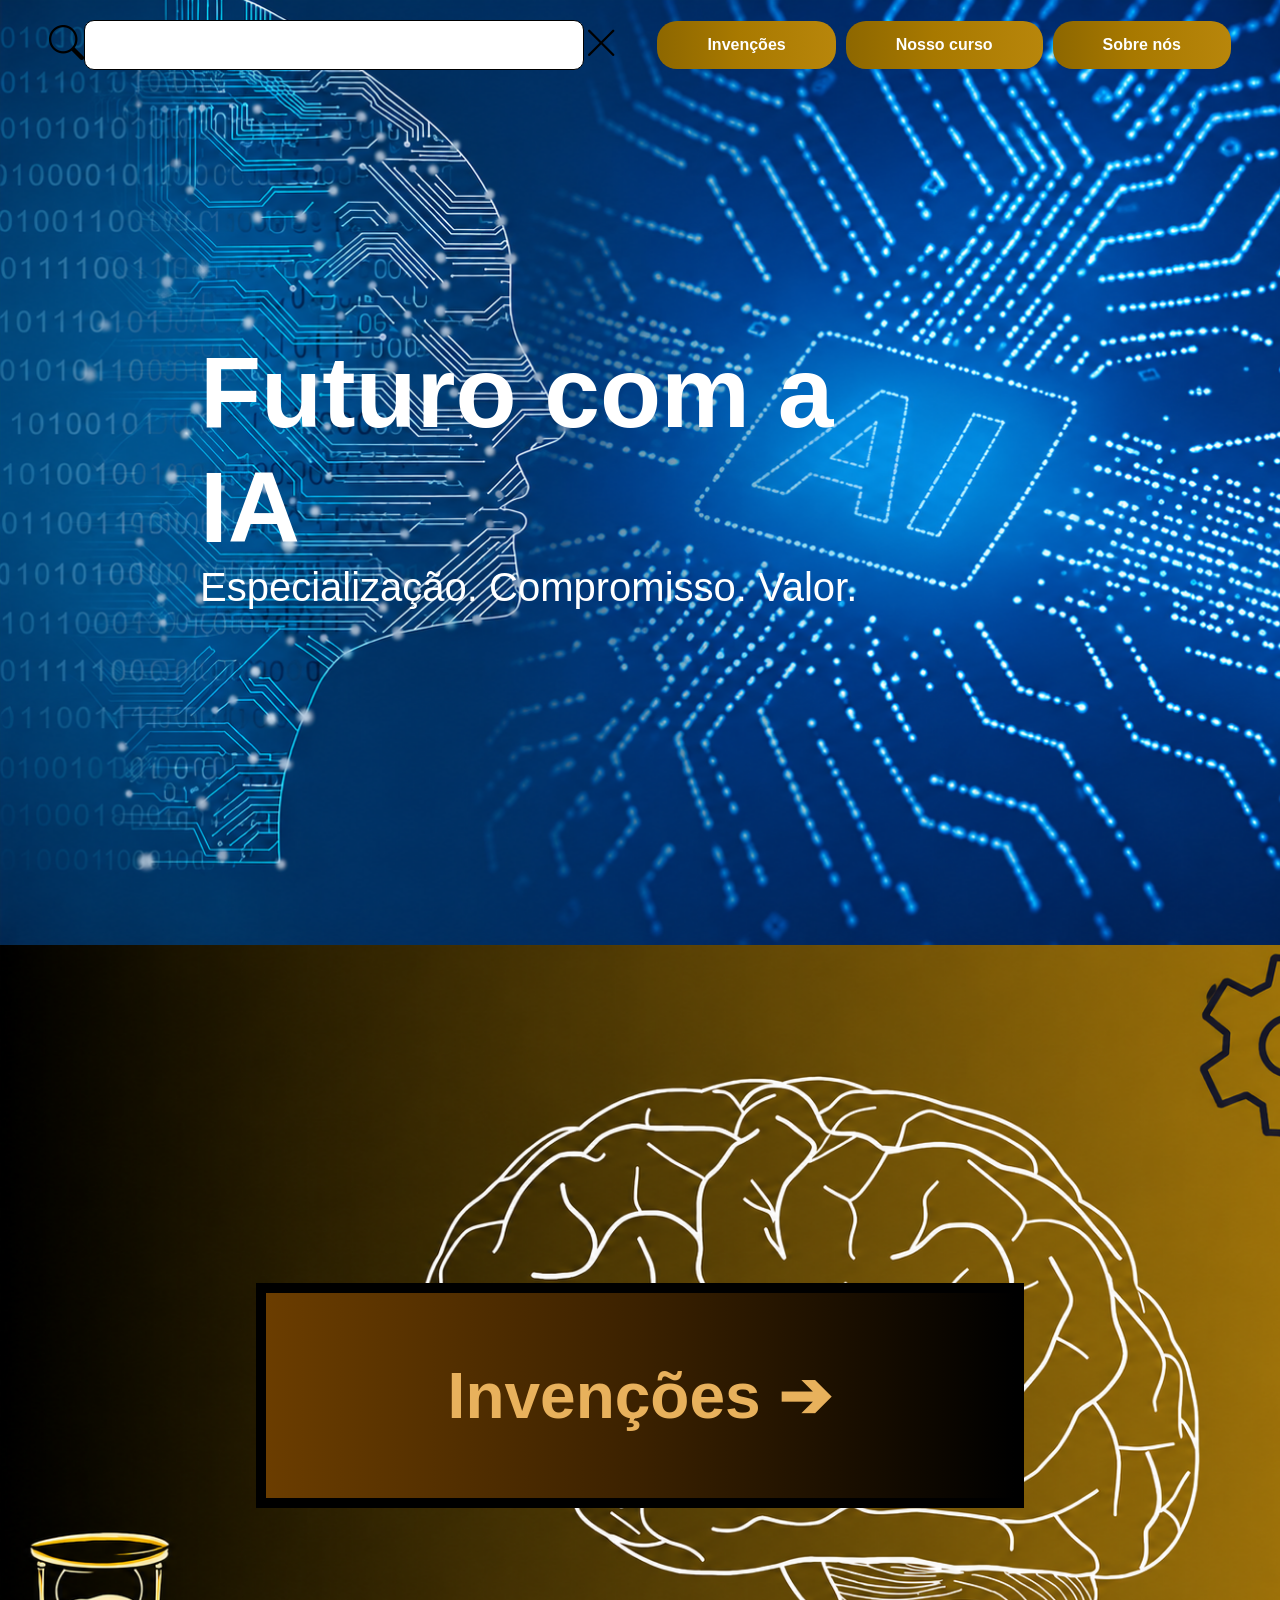
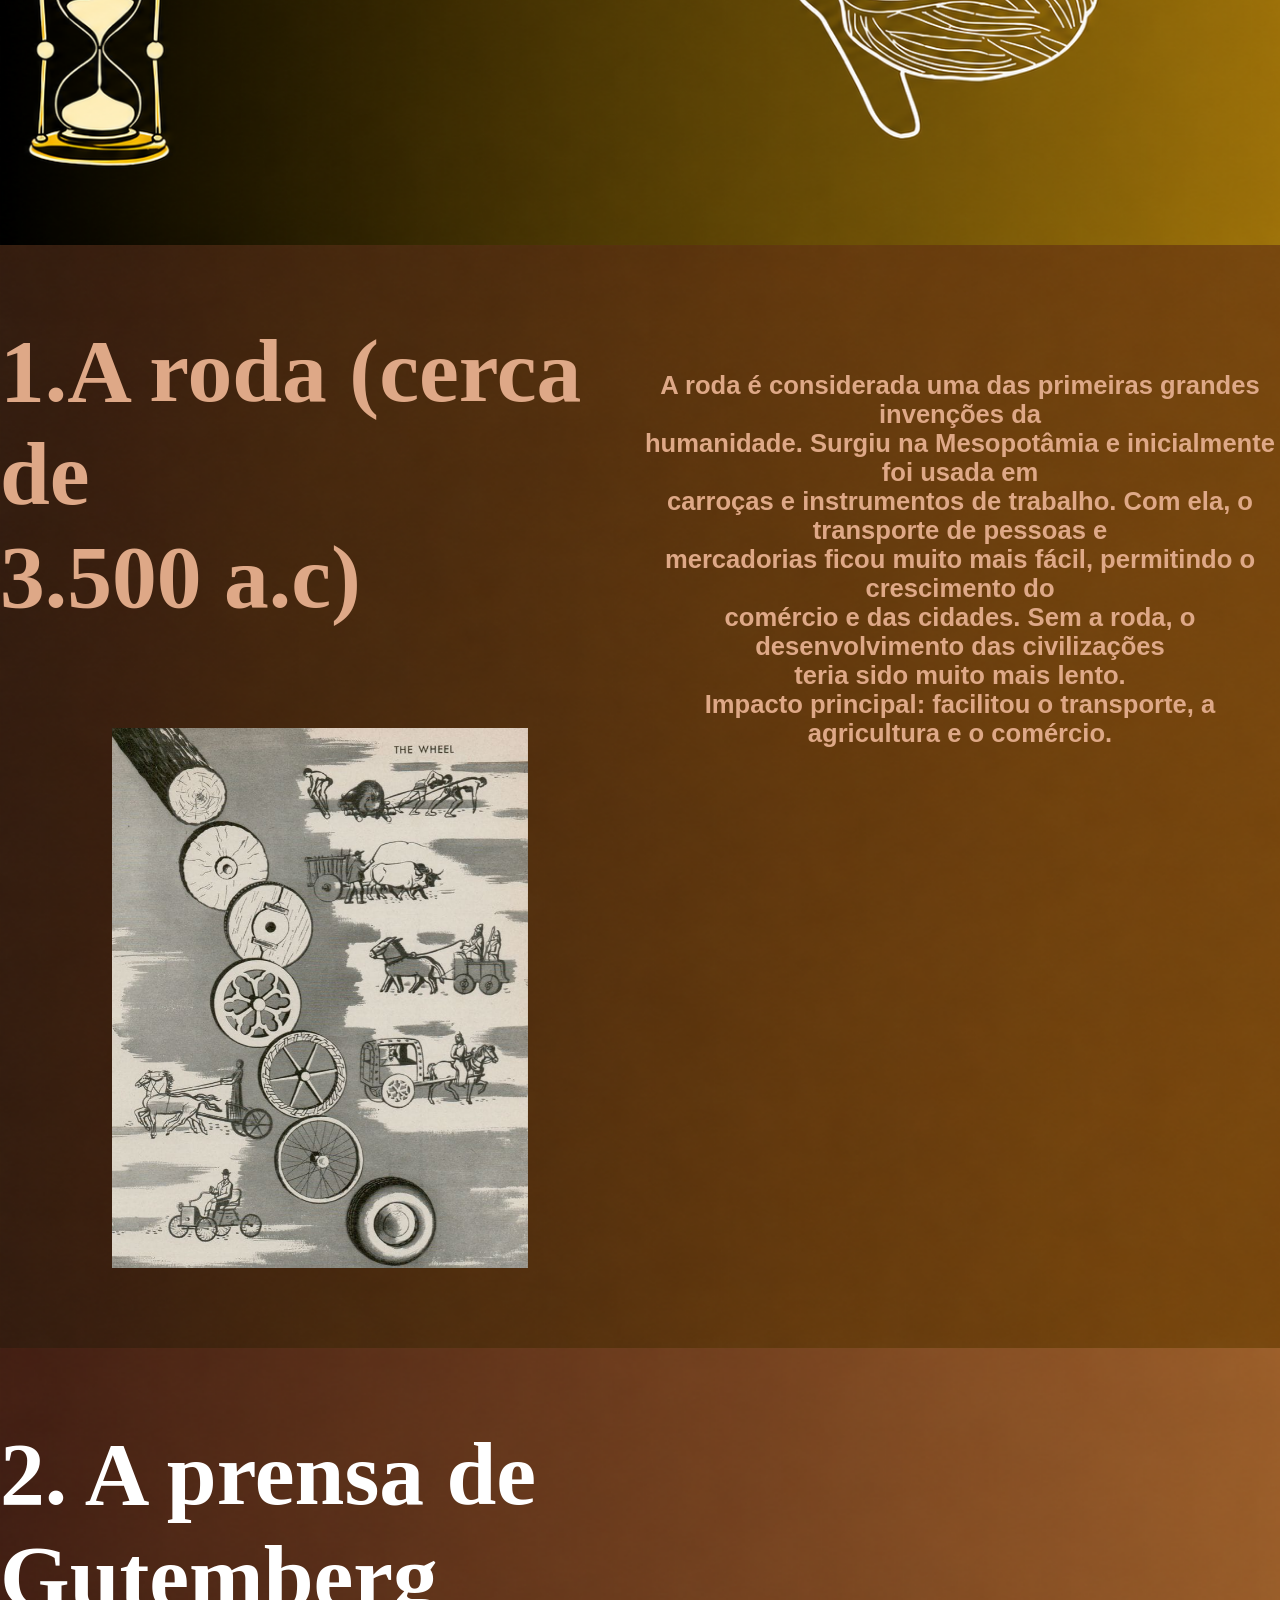
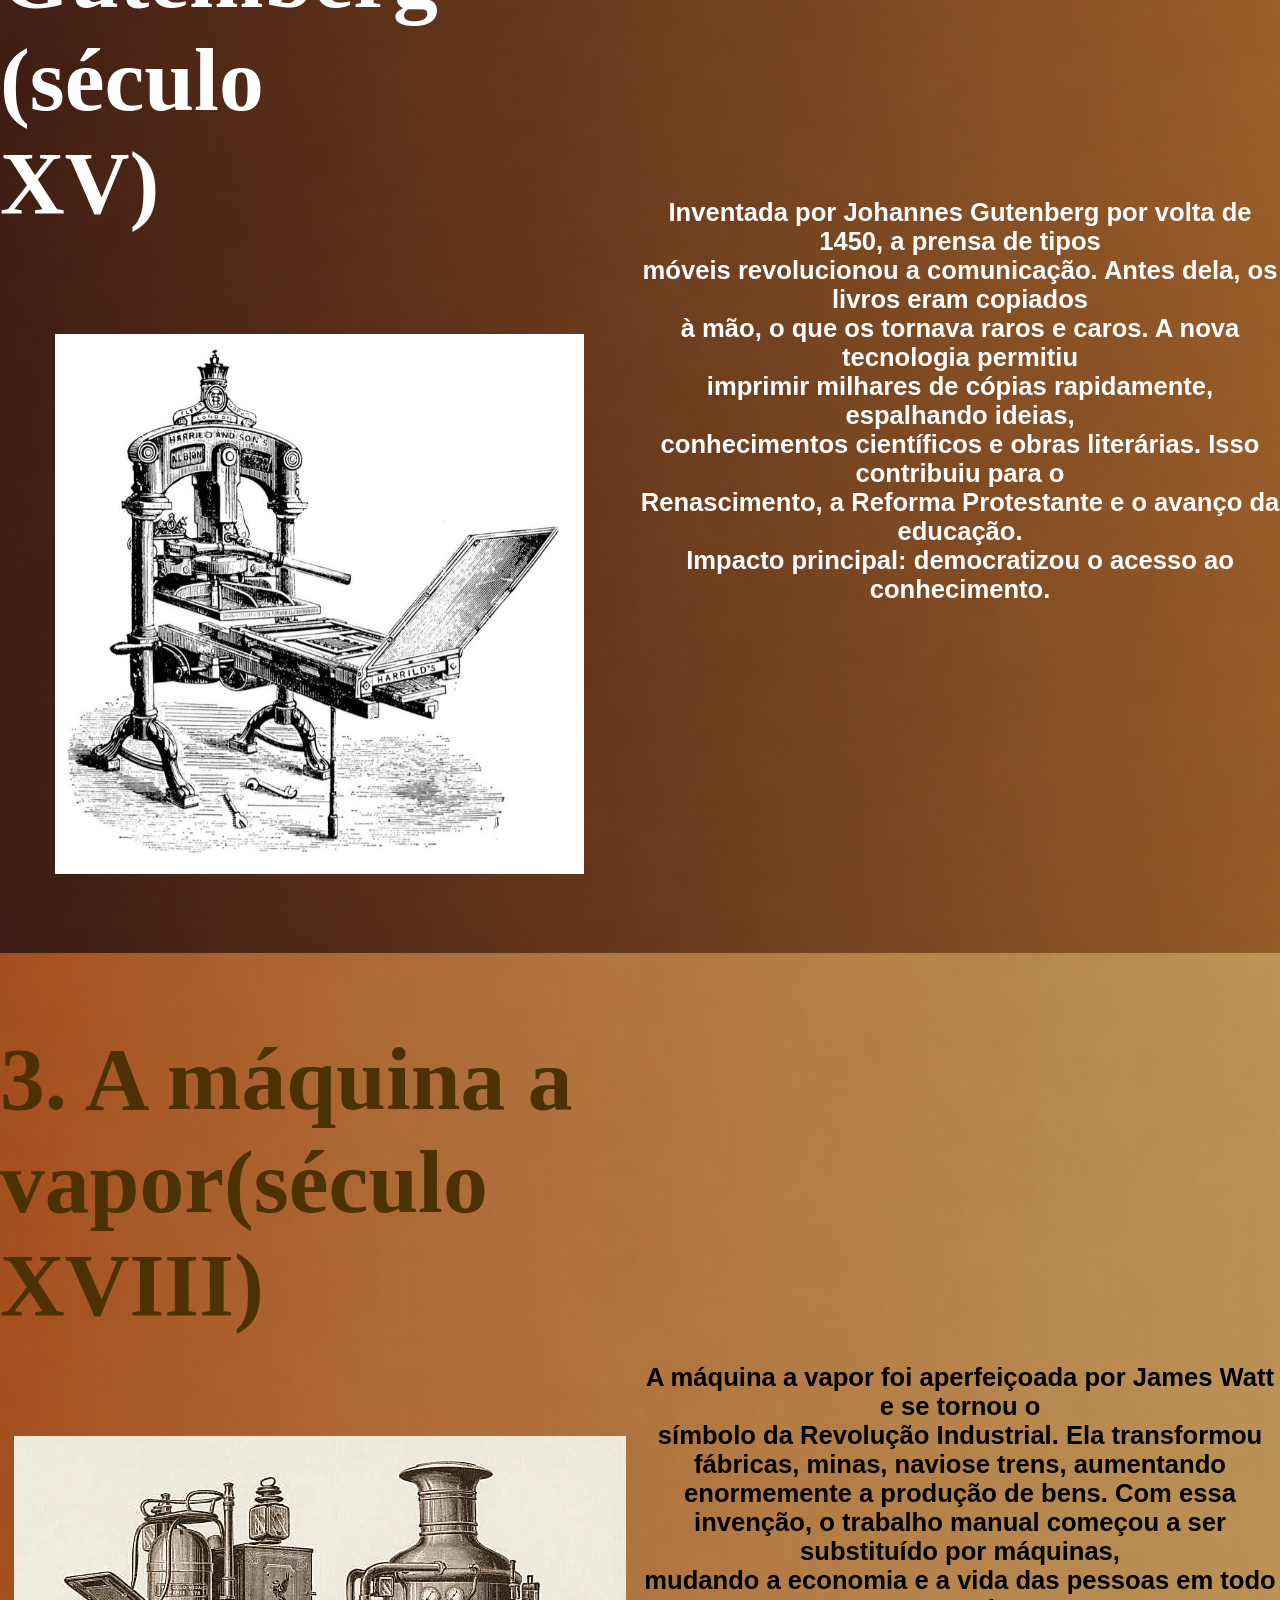
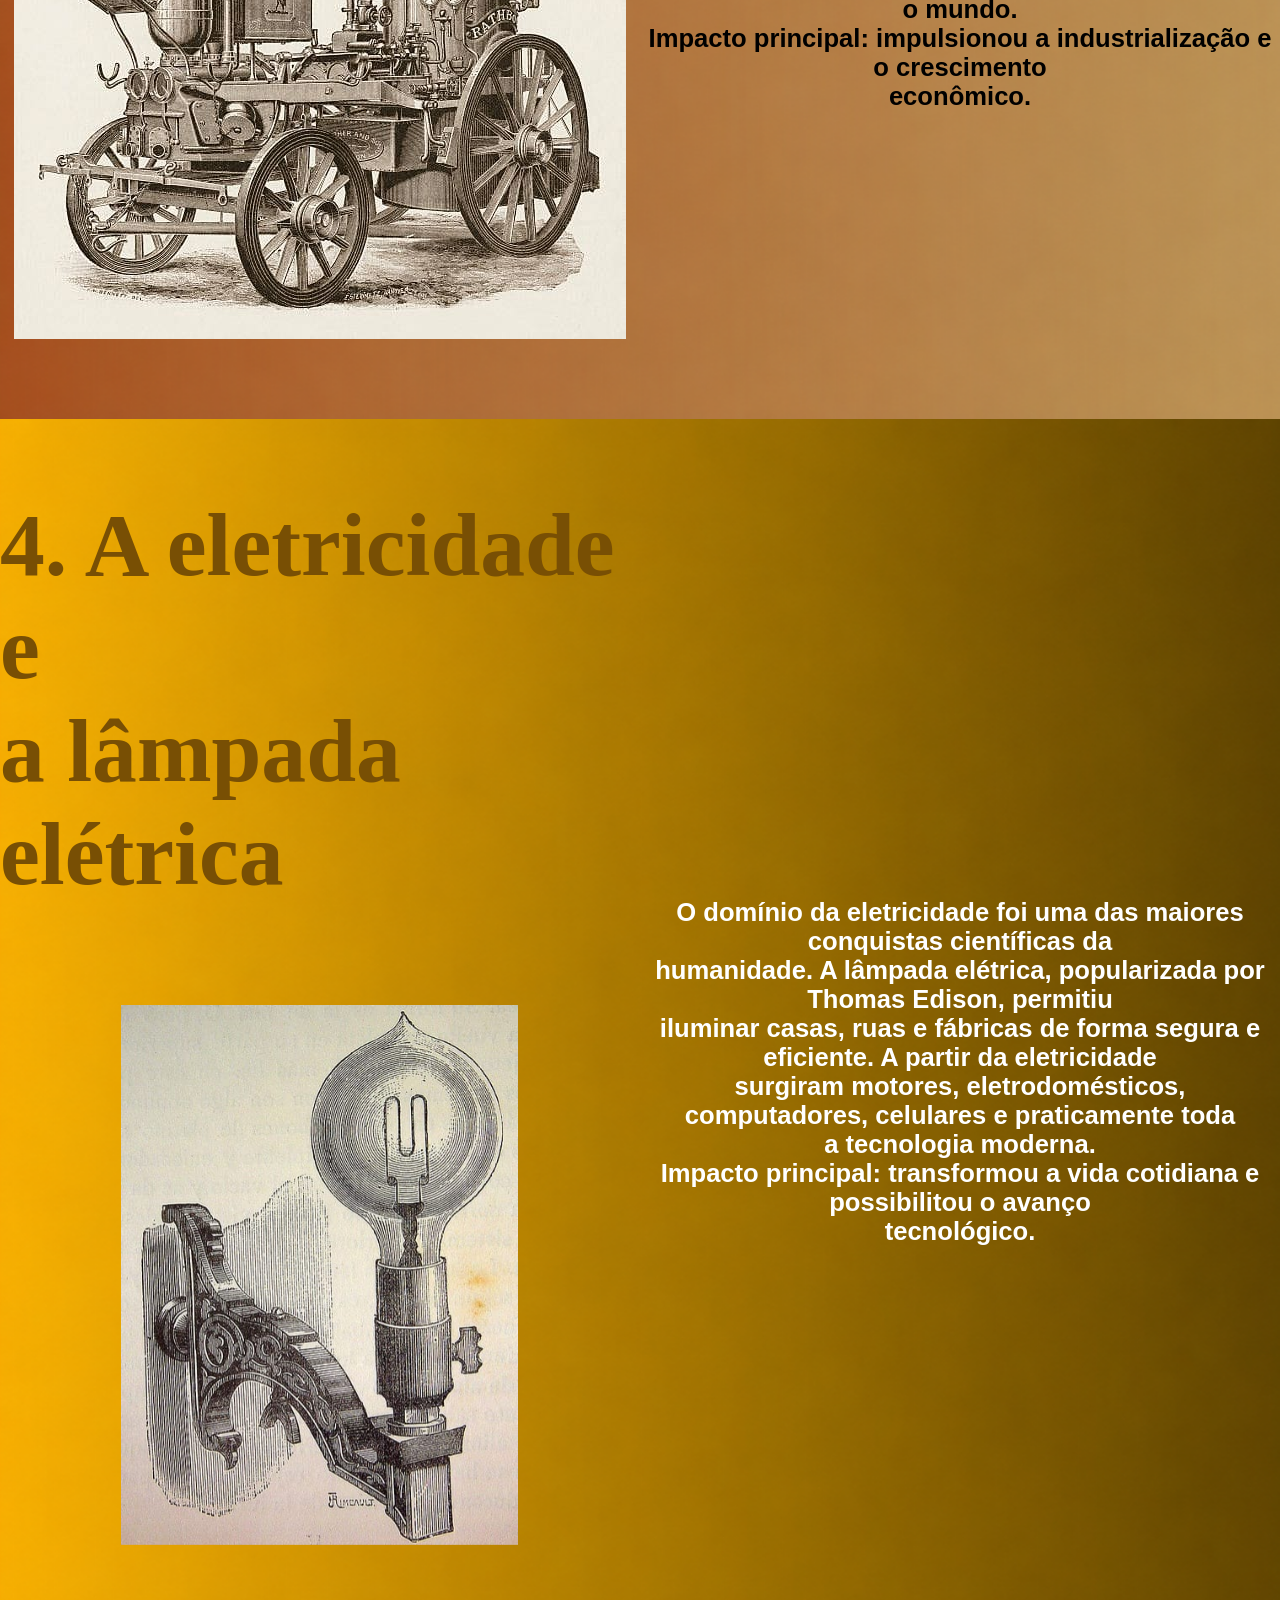
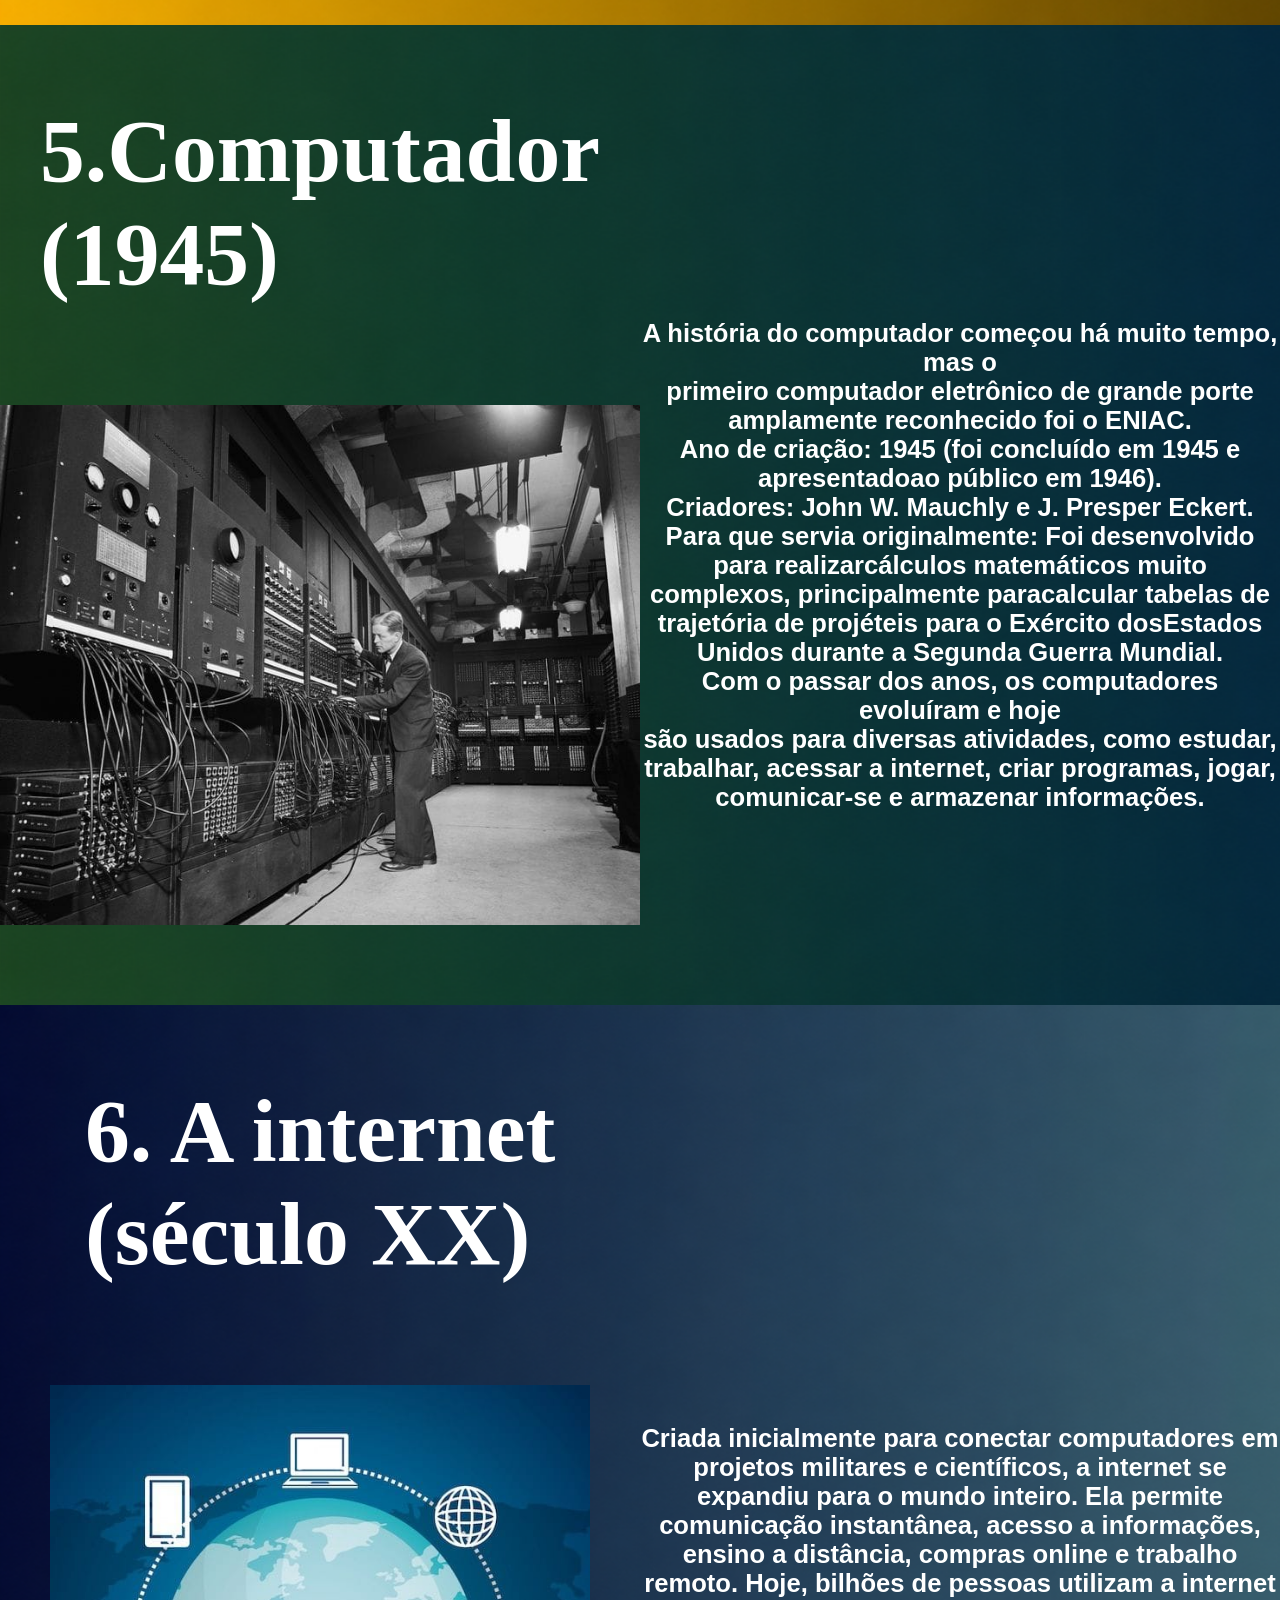
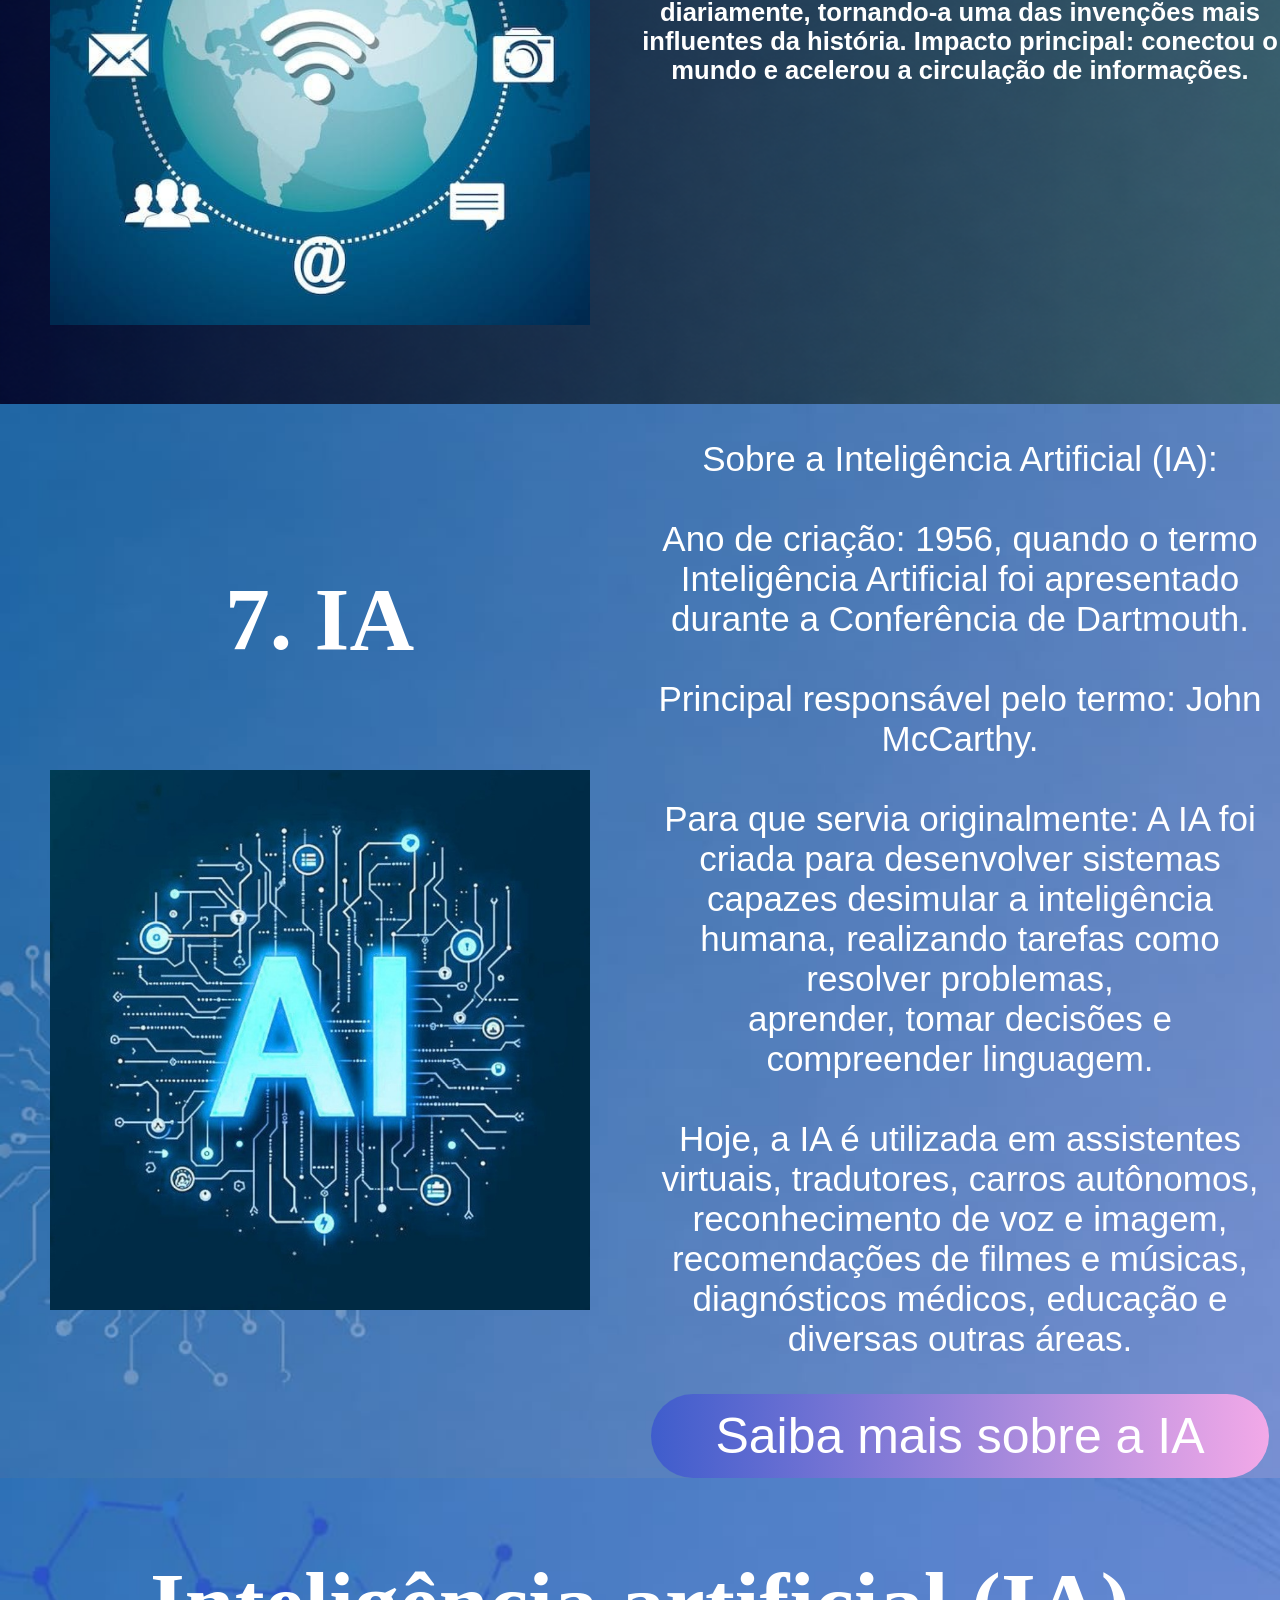
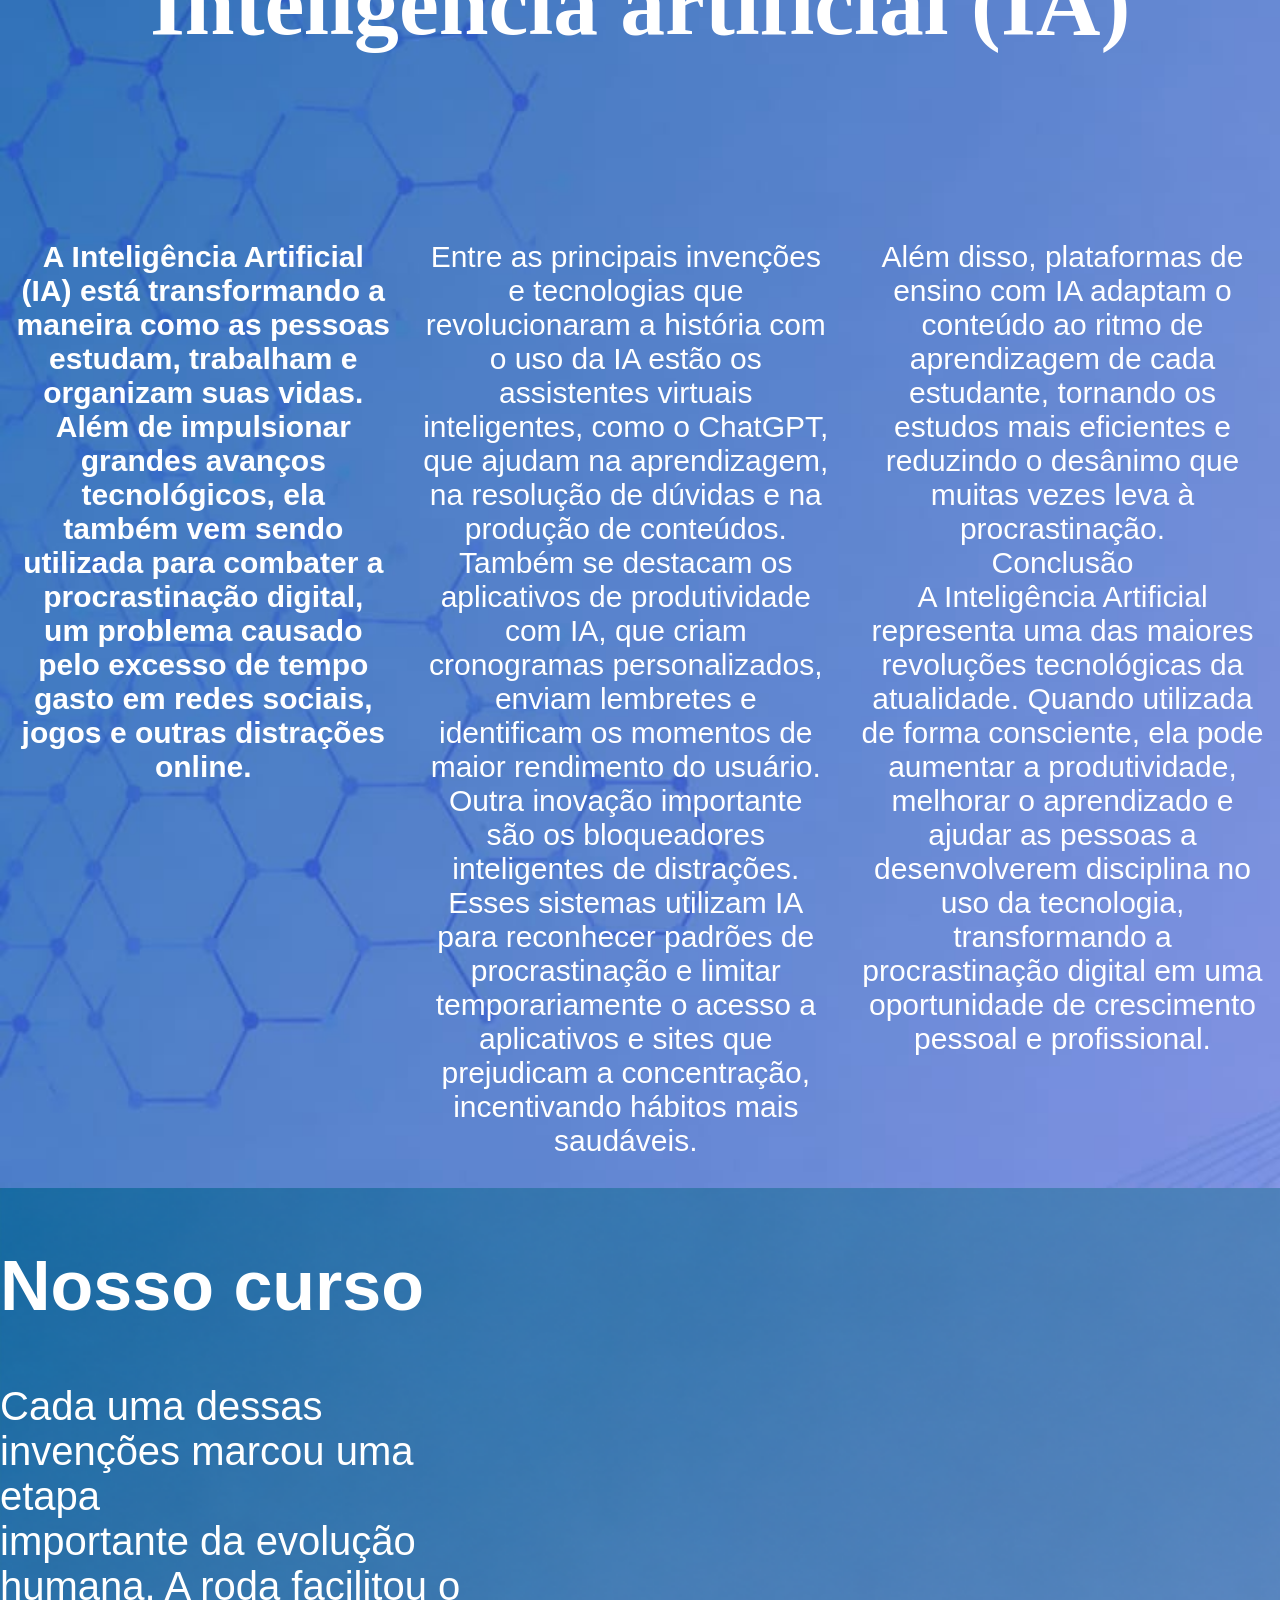
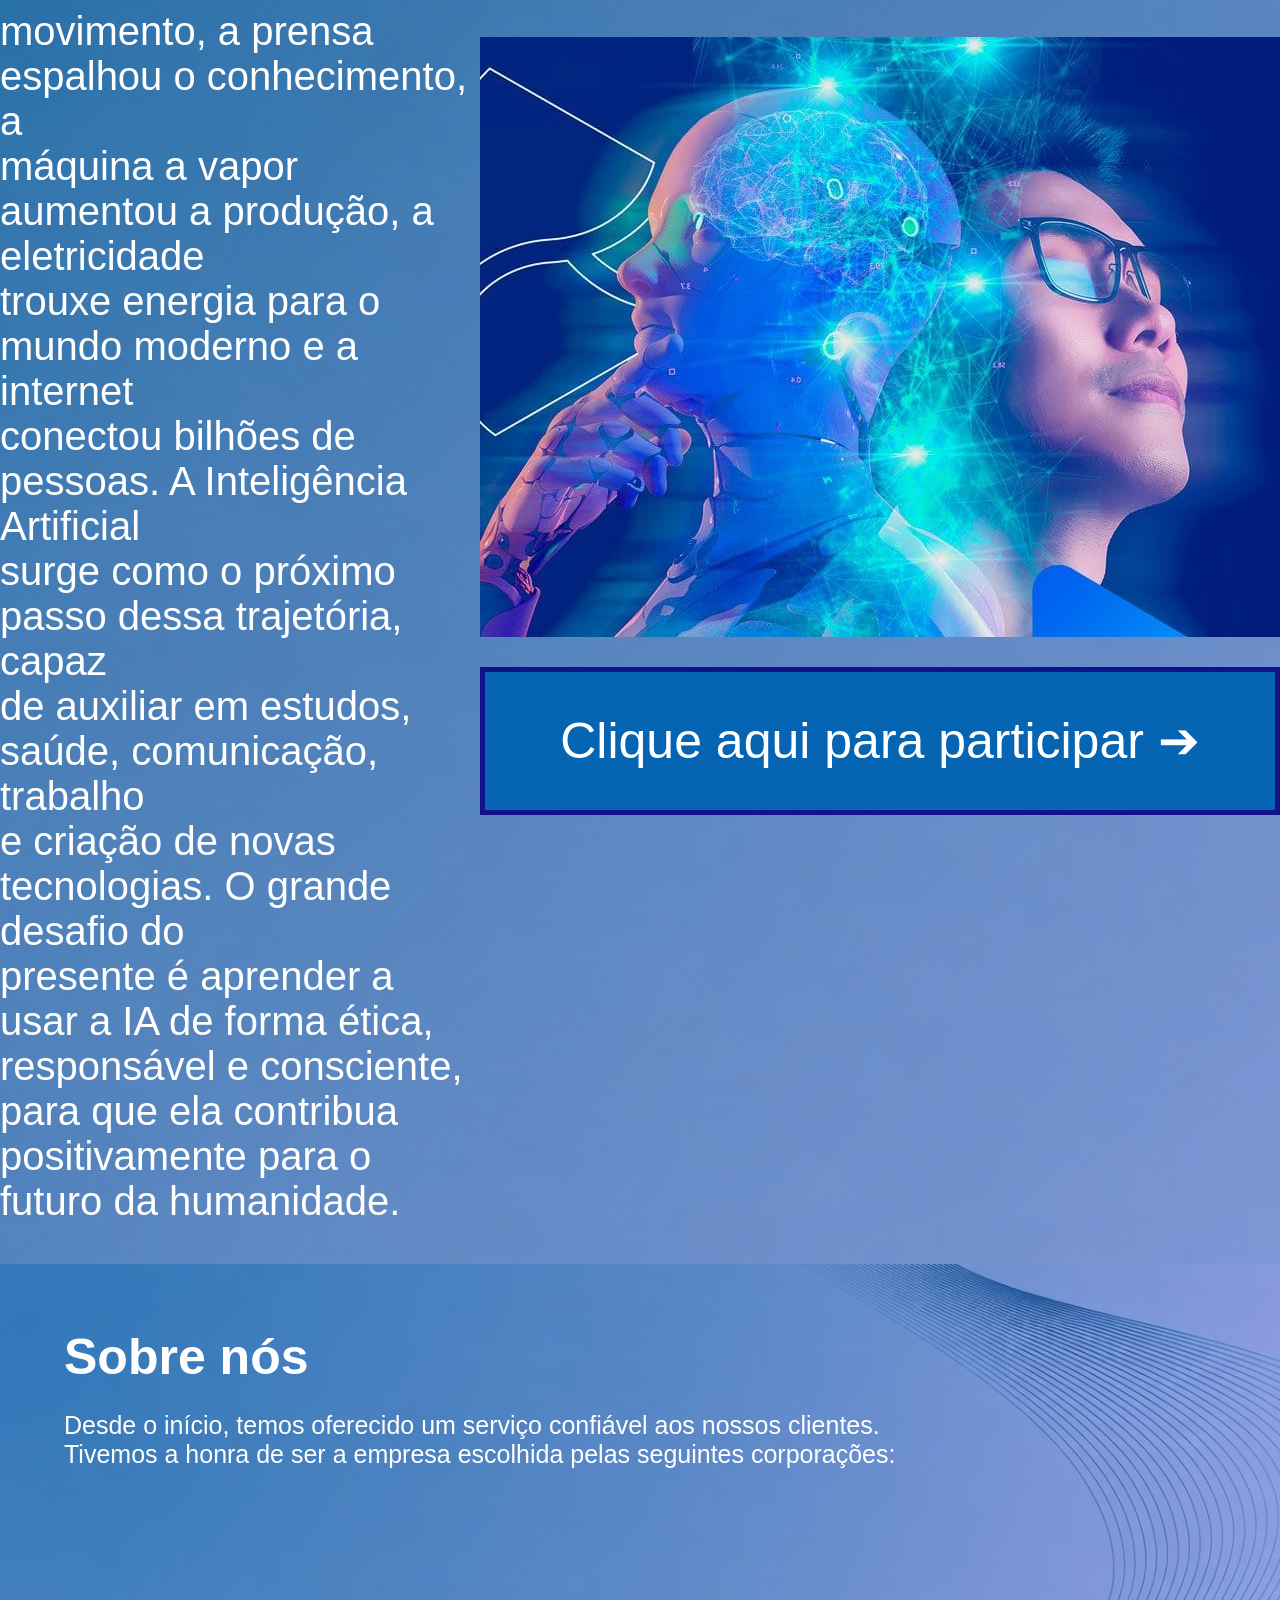
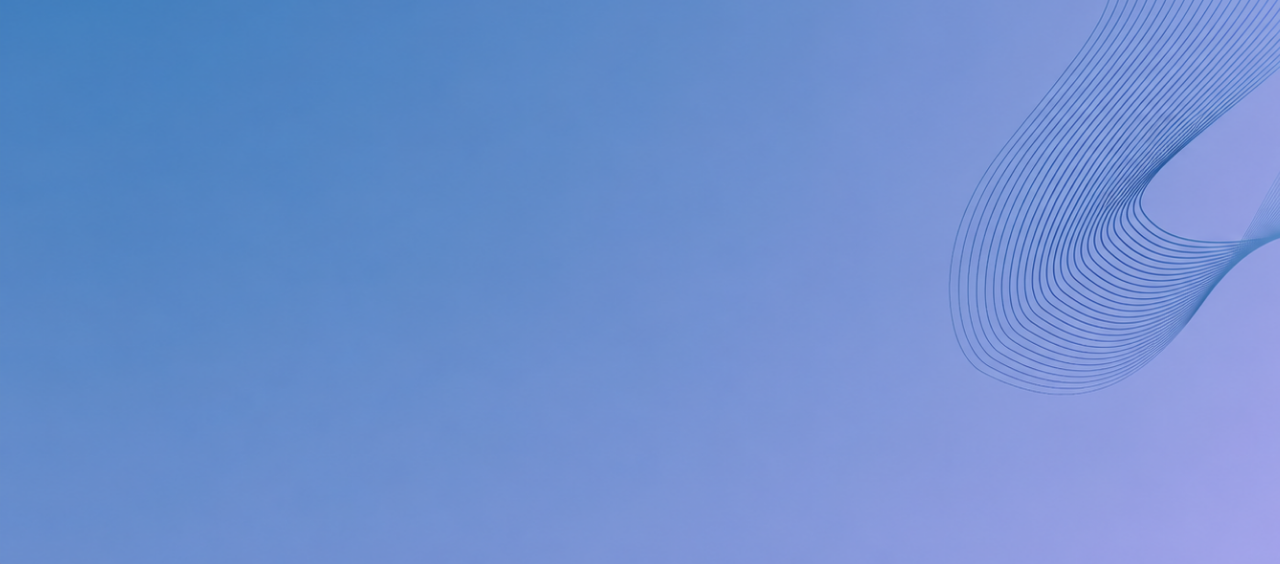
<file: index.html>
<!DOCTYPE html>
<html lang="en">

<head>
    <meta charset="UTF-8">
    <meta name="viewport" content="width=device-width, initial-scale=1.0">
    <title>Futuro com a IA</title>
    <link rel="icon" href="ceepicon.jfif">
    <link rel="stylesheet" href="style.css">
    <link rel="stylesheet" href="https://cdn.jsdelivr.net/npm/bootstrap-icons@1.11.3/font/bootstrap-icons.min.css">
    <script src="java_script.js" defer></script>
</head>

<body>
    <header>
        <button class="menu-mobile" onclick="abrirMenu()">☰</button>
        
        <div class="barra_de_pesquisa">
            <a class="bi-search" href="#pesquisa"></a>
            <input type="text" id="pesquisa">
            <i class="bi-x-lg" id="limpar"></i>

        </div>
        <nav>
            <a href="#inv">Invenções</a>
            <a  href="#curso">Nosso curso</a>
            <a href="#nos">Sobre nós</a>
        </nav>
    </header>
    <main>
        <section class="inicio">
            <h1>Futuro com a <br>IA</h1>
            <p>Especialização. Compromisso. Valor.</p>
        </section>

        <section class="invençoes" id="inv">
            <a class="reveal" href="#1inv">Invenções ➔</a>
        </section>

        <section class="sessao1" id="1inv">

            <div class="topic-img">
                <h1 class="reveal">1.A roda (cerca de<br> 3.500 a.c)</h1>
                <img class="reveal" src="1.A roda.jpeg" alt="">
            </div>

            <div class="texto-inv reveal">
                <p>A roda é considerada uma das primeiras grandes invenções da<br>
                    humanidade. Surgiu na Mesopotâmia e inicialmente foi usada em<br>
                    carroças e instrumentos de trabalho. Com ela, o transporte de pessoas e<br>
                    mercadorias ficou muito mais fácil, permitindo o crescimento do<br>
                    comércio e das cidades. Sem a roda, o desenvolvimento das civilizações<br>
                    teria sido muito mais lento.<br>
                    Impacto principal: facilitou o transporte, a agricultura e o comércio.</p>
            </div>
        </section>

        <section class="sessao2">
            <div class="topic-img reveal">
                <h1 class="reveal">2. A prensa de<br> Gutemberg (século<br>XV)</h1>
                <img class="reveal" src="2. A prensa de Gutembeg.jpeg" alt="">
            </div>

            <div class="texto-inv reveal">
                <p>Inventada por Johannes Gutenberg por volta de 1450, a prensa de tipos<br>
                    móveis revolucionou a comunicação. Antes dela, os livros eram copiados<br>
                    à mão, o que os tornava raros e caros. A nova tecnologia permitiu<br>
                    imprimir milhares de cópias rapidamente, espalhando ideias,<br>
                    conhecimentos científicos e obras literárias. Isso contribuiu para o<br>
                    Renascimento, a Reforma Protestante e o avanço da educação.<br>
                    Impacto principal: democratizou o acesso ao conhecimento.</p>
            </div>
        </section>

        <section class="sessao3">
            <div class="topic-img reveal">
                <h1 class="reveal" style="color: rgb(76, 50, 3);">3. A máquina a<br> vapor(século XVIII)</h1>
                <img class="reveal" src="3.A maquina a vapor.jpeg" alt="">
            </div>

            <div class="texto-inv reveal">
                <p>A máquina a vapor foi aperfeiçoada por James Watt e se tornou o<br>
                    símbolo da Revolução Industrial. Ela transformou fábricas, minas, naviose trens, aumentando
                    enormemente a produção de bens. Com essa<br>
                    invenção, o trabalho manual começou a ser substituído por máquinas,<br>
                    mudando a economia e a vida das pessoas em todo o mundo.<br>
                    Impacto principal: impulsionou a industrialização e o crescimento<br>
                    econômico.
                </p>
            </div>
        </section>

        <section class="sessao4">
            <div class="topic-img reveal">
                <h1 class="reveal" style="color: rgb(120, 79, 4);">4. A eletricidade e<br> a lâmpada elétrica</h1>
                <img class="reveal" src="4. A eletricidade e a lampada eletrica.jpeg" alt="">
            </div>

            <div class="texto-inv reveal">
                <p>O domínio da eletricidade foi uma das maiores conquistas científicas da<br>
                    humanidade. A lâmpada elétrica, popularizada por Thomas Edison, permitiu<br>
                    iluminar casas, ruas e fábricas de forma segura e eficiente. A partir da eletricidade<br>
                    surgiram motores, eletrodomésticos, computadores, celulares e praticamente toda<br>
                    a tecnologia moderna.<br>
                    Impacto principal: transformou a vida cotidiana e possibilitou o avanço<br>
                    tecnológico.
                </p>
            </div>
        </section>
        <section class="sessao5">
            <div class="topic-img reveal">
                <h1 class="reveal">5.Computador<br>(1945)</h1>
                <img class="reveal" src="5.computador.jpeg" alt="">
            </div>

            <div class="texto-inv reveal">
                <p>A história do computador começou há muito tempo, mas o<br>
                    primeiro computador eletrônico de grande porte<br>
                    amplamente reconhecido foi o ENIAC.<br>
                    Ano de criação: 1945 (foi concluído em 1945 e apresentadoao público em 1946).<br>
                    Criadores: John W. Mauchly e J. Presper Eckert.<br>
                    Para que servia originalmente: Foi desenvolvido para realizarcálculos matemáticos muito complexos,
                    principalmente paracalcular tabelas de trajetória de projéteis para o Exército dosEstados Unidos
                    durante a Segunda Guerra Mundial.<br>
                    Com o passar dos anos, os computadores evoluíram e hoje<br>
                    são usados para diversas atividades, como estudar,<br>
                    trabalhar, acessar a internet, criar programas, jogar,<br>
                    comunicar-se e armazenar informações.</p>
            </div>
        </section>
        <section class="sessao6">
            <div class="topic-img reveal">
                <h1 class="reveal">6. A internet<br> (século XX)</h1>
                <img class="reveal" src="6.A internet.jpeg" alt="">
            </div>

            <div class="texto-inv reveal">
                <p>Criada inicialmente para conectar computadores em projetos militares e científicos,
                    a internet se expandiu para o mundo inteiro. Ela permite comunicação instantânea,
                    acesso a informações, ensino a distância, compras online e trabalho remoto. Hoje,
                    bilhões de pessoas utilizam a internet diariamente, tornando-a uma das invenções
                    mais influentes da história.
                    Impacto principal: conectou o mundo e acelerou a circulação de informações.</p>
            </div>
        </section>
        <section class="sessao7">
            <div class="topic-img reveal">
                <h1 class="reveal">7. IA</h1>
                <img class="reveal" src="7.IA.jpeg" alt="">
            </div>

            <div class="sessao7-text-buttom reveal">
                <p>Sobre a Inteligência Artificial (IA):<br><br>
                    Ano de criação: 1956, quando o termo Inteligência Artificial foi apresentado<br>
                    durante a Conferência de Dartmouth.<br><br>
                    Principal responsável pelo termo: John McCarthy.<br><br>
                    Para que servia originalmente: A IA foi criada para desenvolver sistemas capazes desimular a
                    inteligência humana, realizando tarefas como resolver problemas,<br>
                    aprender, tomar decisões e compreender linguagem.<br><br>
                    Hoje, a IA é utilizada em assistentes virtuais, tradutores, carros autônomos,<br>
                    reconhecimento de voz e imagem, recomendações de filmes e músicas,<br>
                    diagnósticos médicos, educação e diversas outras áreas.</p>

                <a href="#curso">Saiba mais sobre a IA</a>
            </div>
        </section>
        <section class="sessao8">
            <div class="topic-img reveal">
                <h1 class="reveal">Inteligência artificial (IA)</h1>
            </div>

            <div class="sessao8-text reveal">
                <strong>
                    <p>A Inteligência Artificial<br>
                        (IA) está transformando a<br>
                        maneira como as pessoas<br>
                        estudam, trabalham e<br>
                        organizam suas vidas.<br>
                        Além de impulsionar<br>
                        grandes avanços<br>
                        tecnológicos, ela<br>
                        também vem sendo<br>
                        utilizada para combater a<br>
                        procrastinação digital,<br>
                        um problema causado<br>
                        pelo excesso de tempo<br>
                        gasto em redes sociais,<br>
                        jogos e outras distrações<br>
                        online.</p>
                </strong>

                <p>Entre as principais invenções<br>
                    e tecnologias que<br>
                    revolucionaram a história com<br>
                    o uso da IA estão os<br>
                    assistentes virtuais<br>
                    inteligentes, como o ChatGPT,<br>
                    que ajudam na aprendizagem,<br>
                    na resolução de dúvidas e na<br>
                    produção de conteúdos.<br>
                    Também se destacam os<br>
                    aplicativos de produtividade<br>
                    com IA, que criam<br>
                    cronogramas personalizados,<br>
                    enviam lembretes e<br>
                    identificam os momentos de<br>
                    maior rendimento do usuário.<br>
                    Outra inovação importante<br>
                    são os bloqueadores<br>
                    inteligentes de distrações.<br>
                    Esses sistemas utilizam IA<br>
                    para reconhecer padrões de<br>
                    procrastinação e limitar<br>
                    temporariamente o acesso a<br>
                    aplicativos e sites que<br>
                    prejudicam a concentração,<br>
                    incentivando hábitos mais<br>
                    saudáveis.
                </p>

                <p>Além disso, plataformas de<br>
                    ensino com IA adaptam o<br>
                    conteúdo ao ritmo de<br>
                    aprendizagem de cada<br>
                    estudante, tornando os<br>
                    estudos mais eficientes e<br>
                    reduzindo o desânimo que<br>
                    muitas vezes leva à<br>
                    procrastinação.<br>
                    Conclusão<br>
                    A Inteligência Artificial<br>
                    representa uma das maiores<br>
                    revoluções tecnológicas da<br>
                    atualidade. Quando utilizada<br>
                    de forma consciente, ela pode<br>
                    aumentar a produtividade,<br>
                    melhorar o aprendizado e<br>
                    ajudar as pessoas a<br>
                    desenvolverem disciplina no<br>
                    uso da tecnologia,<br>
                    transformando a<br>
                    procrastinação digital em uma<br>
                    oportunidade de crescimento<br>
                    pessoal e profissional.</p>
            </div>
        </section>

        <section class="nossocurso" id="curso">
            <div class="curso-text reveal">
                <h1>Nosso curso</h1>
                <p>Cada uma dessas invenções marcou uma etapa<br>
                    importante da evolução humana. A roda facilitou o<br>
                    movimento, a prensa espalhou o conhecimento, a<br>
                    máquina a vapor aumentou a produção, a eletricidade<br>
                    trouxe energia para o mundo moderno e a internet<br>
                    conectou bilhões de pessoas. A Inteligência Artificial<br>
                    surge como o próximo passo dessa trajetória, capaz<br>
                    de auxiliar em estudos, saúde, comunicação, trabalho<br>
                    e criação de novas tecnologias. O grande desafio do<br>
                    presente é aprender a usar a IA de forma ética,<br>
                    responsável e consciente, para que ela contribua<br>
                    positivamente para o futuro da humanidade.</p>
            </div>
            <div class="curso-img-buttom reveal">
                <img class="reveal" src="Curso.jpeg" alt="">
                <a class="reveal" href="compra.html" target="_blank">Clique aqui para participar ➔</a>
            </div>
        </section>

        <section class="sobrenos" id="nos">
            <h1 class="reveal">Sobre nós</h1>
            <p class="reveal">Desde o início, temos oferecido um serviço confiável aos nossos clientes.<br>
                Tivemos a honra de ser a empresa escolhida pelas seguintes corporações:</p>
        </section>

    </main>
    <footer></footer>
</body>

</html>
</file>
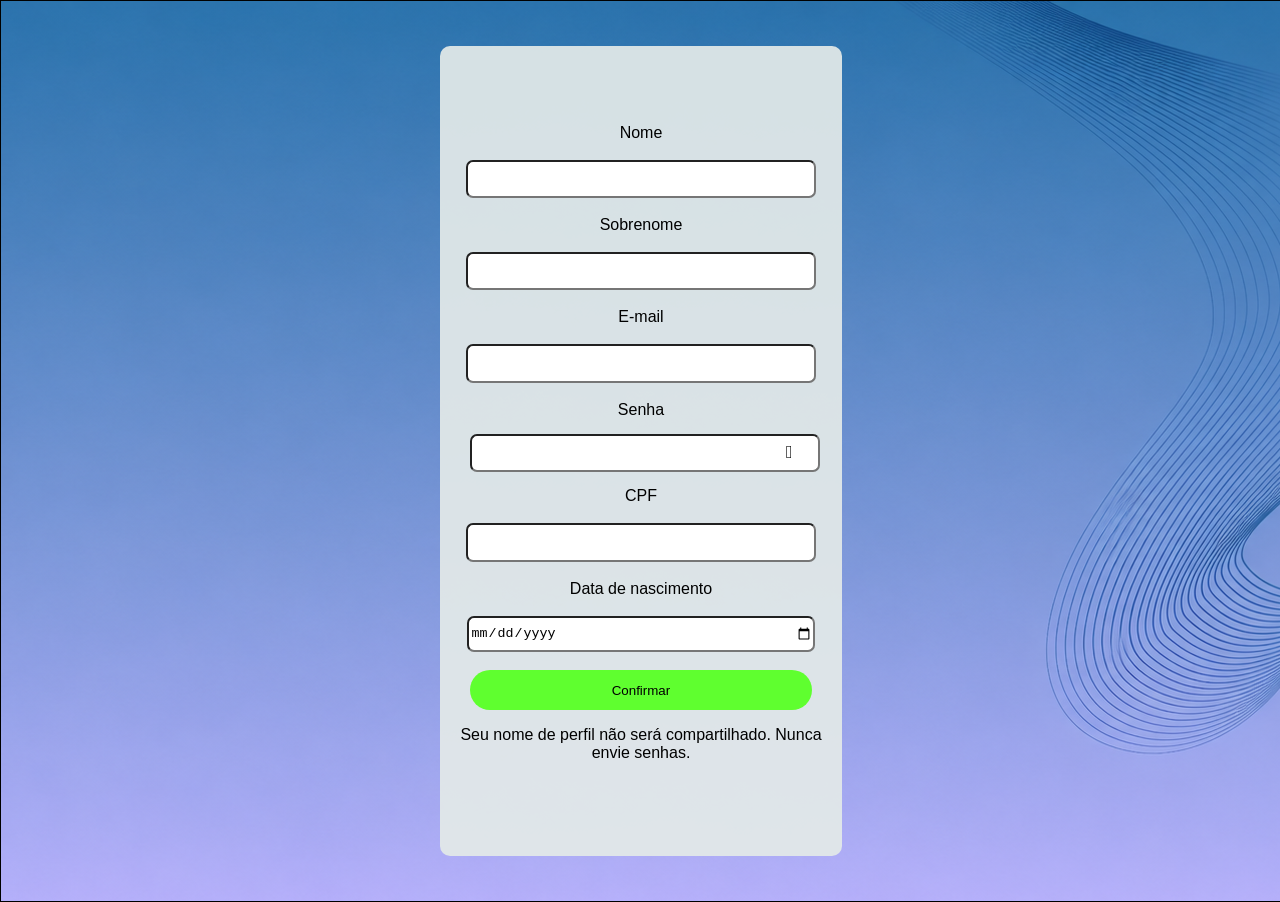
<file: compra.html>
<!DOCTYPE html>
<html lang="en">

<head>
    <meta charset="UTF-8">
    <meta name="viewport" content="width=device-width, initial-scale=1.0">
    <title>Compra do curso</title>
    <link rel="icon" href="IAicon.png">
    <link rel="stylesheet" href="https://cdn.jsdelivr.net/npm/bootstrap-icons@1.11.3/font/bootstrap-icons.min.css">
    <style>
        html {
            margin: 0;
            padding: 0;
            width: 100%;
            max-width: 100%;
            overflow-x: hidden;
        }

        body {
            padding: 0;
            margin: 0;
            width: 100%;
            max-width: 100%;
            overflow-x: hidden;
        }

        .compra {
            border: solid 1px;
            min-height: 100vh;
            margin: 0;
            display: flex;
            justify-content: center;
            align-items: center;
            background-image: url(compra.png);
            width: 100%;
        }

        .campo-compra {
            display: flex;
            justify-content: center;
            align-items: center;
            width: 85%;
        }

        .campo-compra p {
            text-align: center;
        }

        form {
            height: 90vh;
            display: flex;
            justify-content: center;
            align-items: center;
            flex-direction: column;
            width: 37%;
            background-color: rgba(227, 234, 233, 0.925);
            border-radius: 10px;
            animation: aparecer 0.8s ease;
        }

        @keyframes aparecer {
            from {
                opacity: 0;
                transform: translateY(30px);
            }

            to {
                opacity: 1;
                transform: translateY(0);
            }
        }

        form label {
            text-align: start;
            font-family: Arial, Helvetica, sans-serif;
            display: flex;
        }

        form input {
            border-radius: 7px;
            height: 4%;
            width: 85%;
        }

        form input:focus {
            border-color: rgb(70, 130, 255);
            box-shadow: 0 0 5px rgba(70, 130, 255, 0.5);
            outline: none;
        }

        .campo-senha {
            display: flex;
            align-items: center;
            width: 85%;
            height: 4%;
        }

        .campo-senha input {
            width: 100%;
            height: 100%;
        }

        /* Esconde o olho automático do Edge */
        input[type="password"]::-ms-reveal,
        input[type="password"]::-ms-clear {
            display: none;
        }

        .olho {
            margin-left: -40px;
            border: none;
            background: transparent;
            cursor: pointer;
            font-size: 18px;
        }

        form p {
            text-align: start;
            font-family: Arial, Helvetica, sans-serif;
            display: flex;
        }

        .confirmar {
            background-color: rgb(95, 255, 47);
            width: 85%;
            height: 5%;
            border: none;
            border-radius: 25px;
            cursor: pointer;
        }

        .confirmar:hover {
            background-color: rgb(75, 220, 35);
            transform: scale(1.02);
        }

        @media (max-width: 1000px) {
            .compra {
                min-height: 100vh;
            }

            .campo-compra {
                width: 100%;
            }

            form {
                width: 100%;
            }

            .sobrenos {
                display: flex;
                flex-direction: column;
            }
        }
    </style>
    <script>
        function mostrarSenha() {
            const senha = document.getElementById("senha");

            if (senha.type === "password") {
                senha.type = "text";
            } else {
                senha.type = "password";
            }
        }
    </script>
</head>

<body>
    <main>
        <section class="compra" id="compra">

            <div class="campo-compra">

                <form action="">

                    <label for="nome">Nome</label><br>
                    <input type="text" id="nome" name="nome" required><br>

                    <label for="sobrenome">Sobrenome</label><br>
                    <input type="text" id="sobrenome" name="sobrenome" required><br>

                    <label for="email">E-mail</label><br>
                    <input type="email" id="email" name="email" required><br>

                    <label for="senha">Senha</label><br>

                    <div class="campo-senha">
                        <input type="password" id="senha" name="senha" required>
                        <button type="button" class="olho" onclick="mostrarSenha()">𖠂</button>
                    </div><br>
                    <label for="cpf">CPF</label><br>
                    <input type="text" id="cpf" name="cpf" required><br>

                    <label for="nascimento">Data de nascimento</label><br>
                    <input type="date" id="nascimento" name="nascimento" required><br>

                    <button class="confirmar" type="submit">Confirmar</button>

                    <p>Seu nome de perfil não será compartilhado. Nunca envie senhas.</p>

                </form>

            </div>

        </section>
    </main>
</body>

</html>
</file>
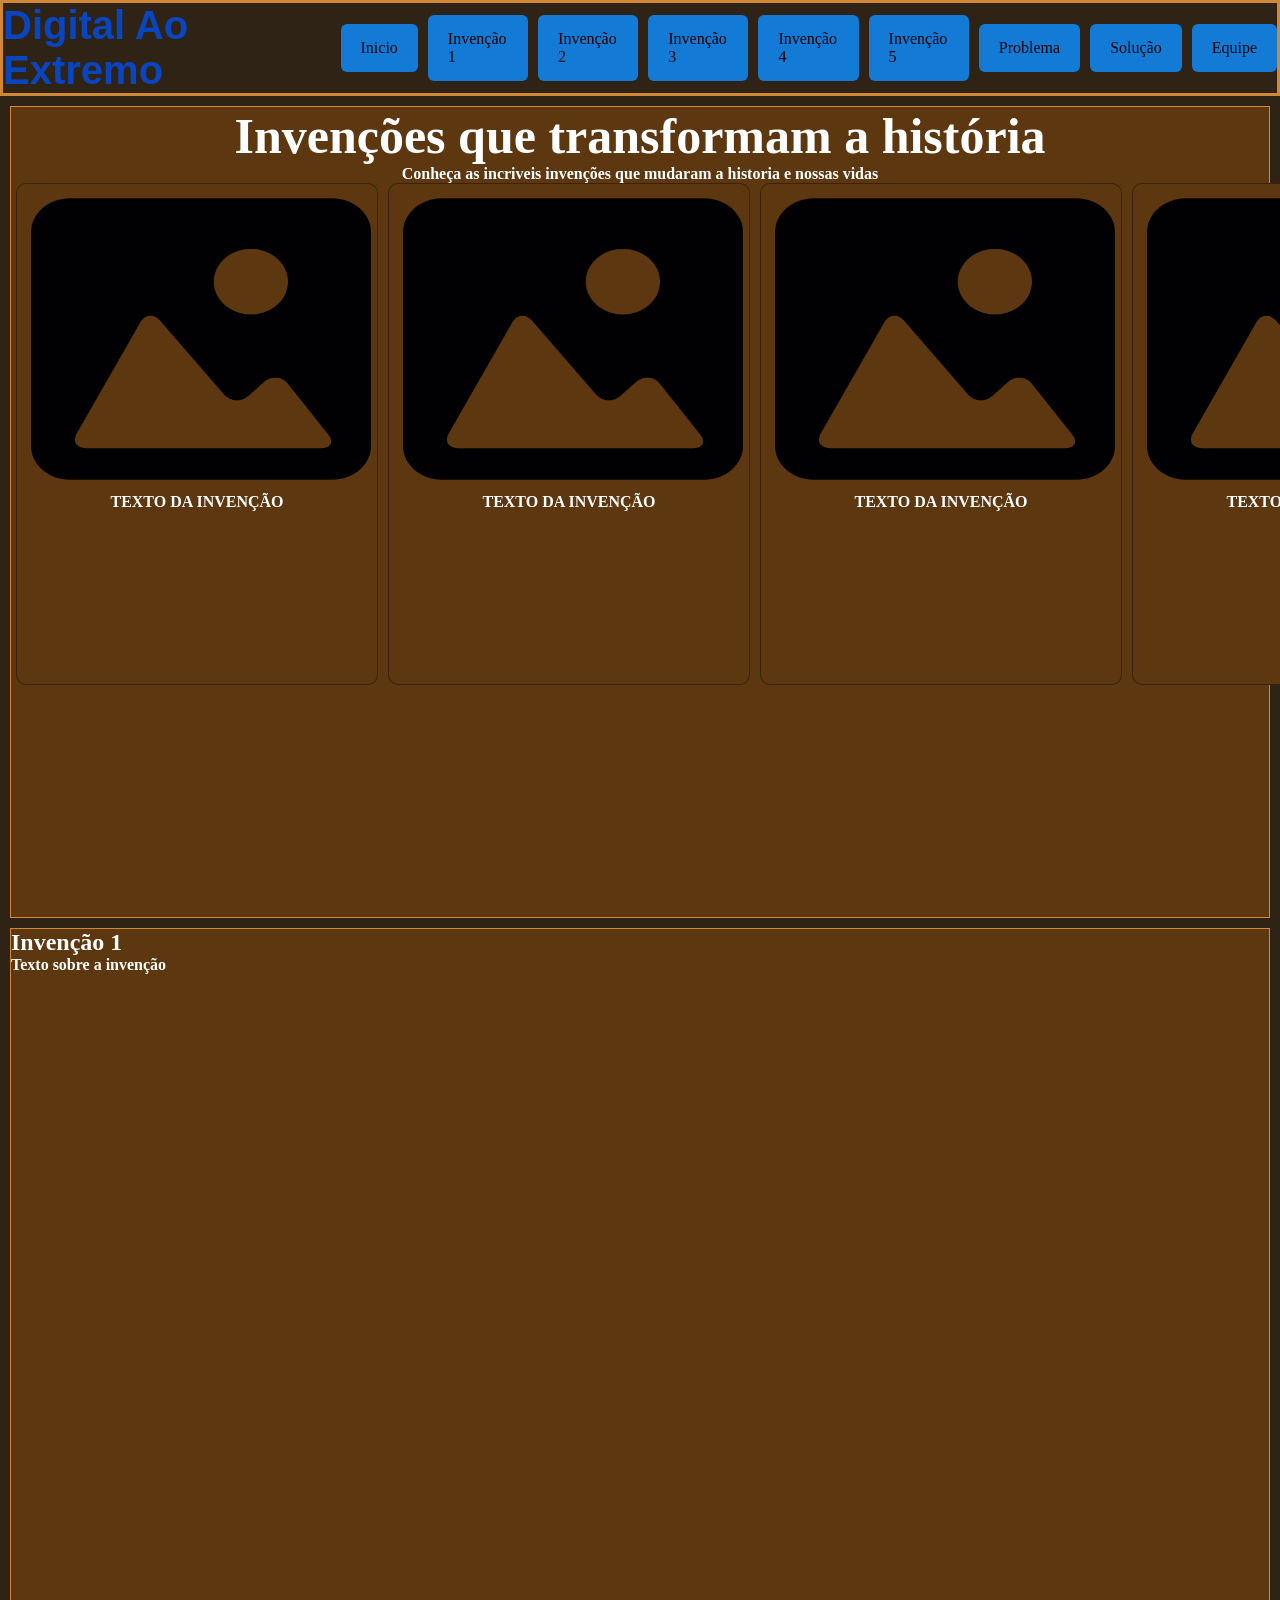
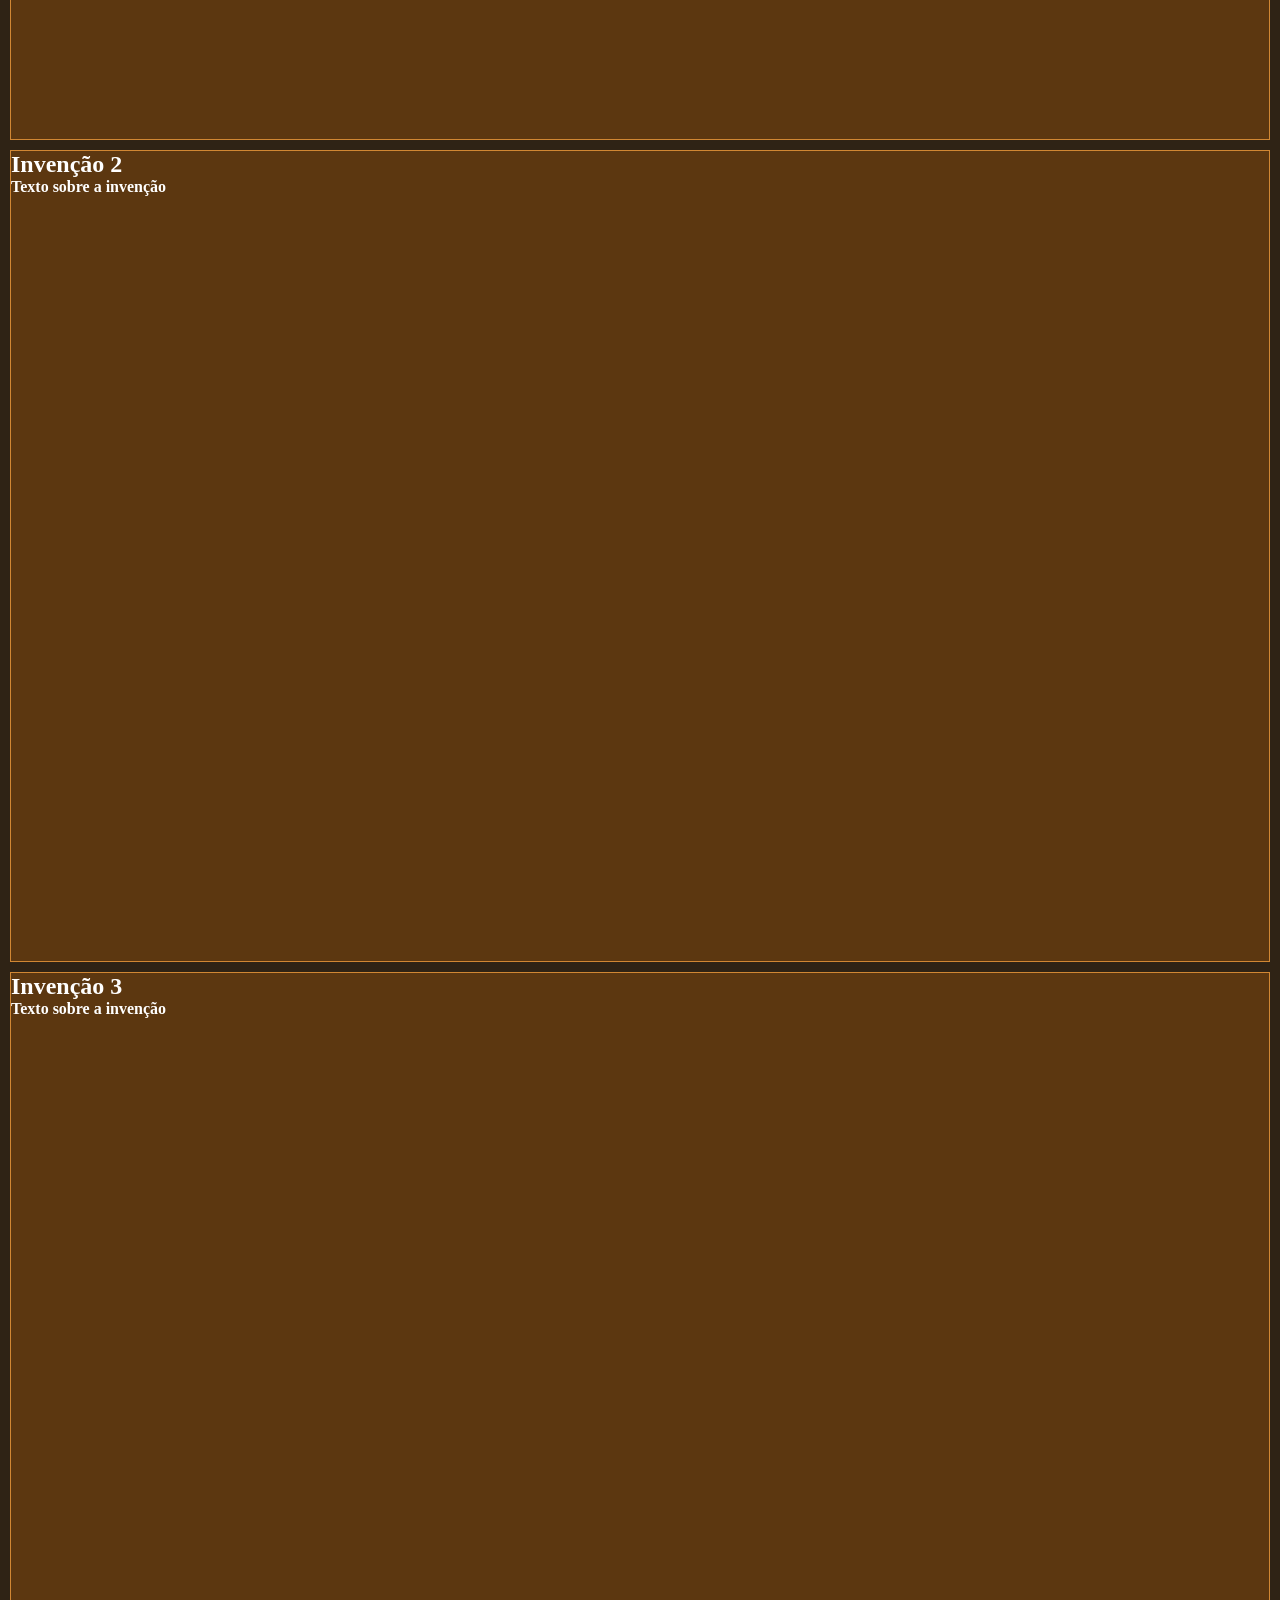
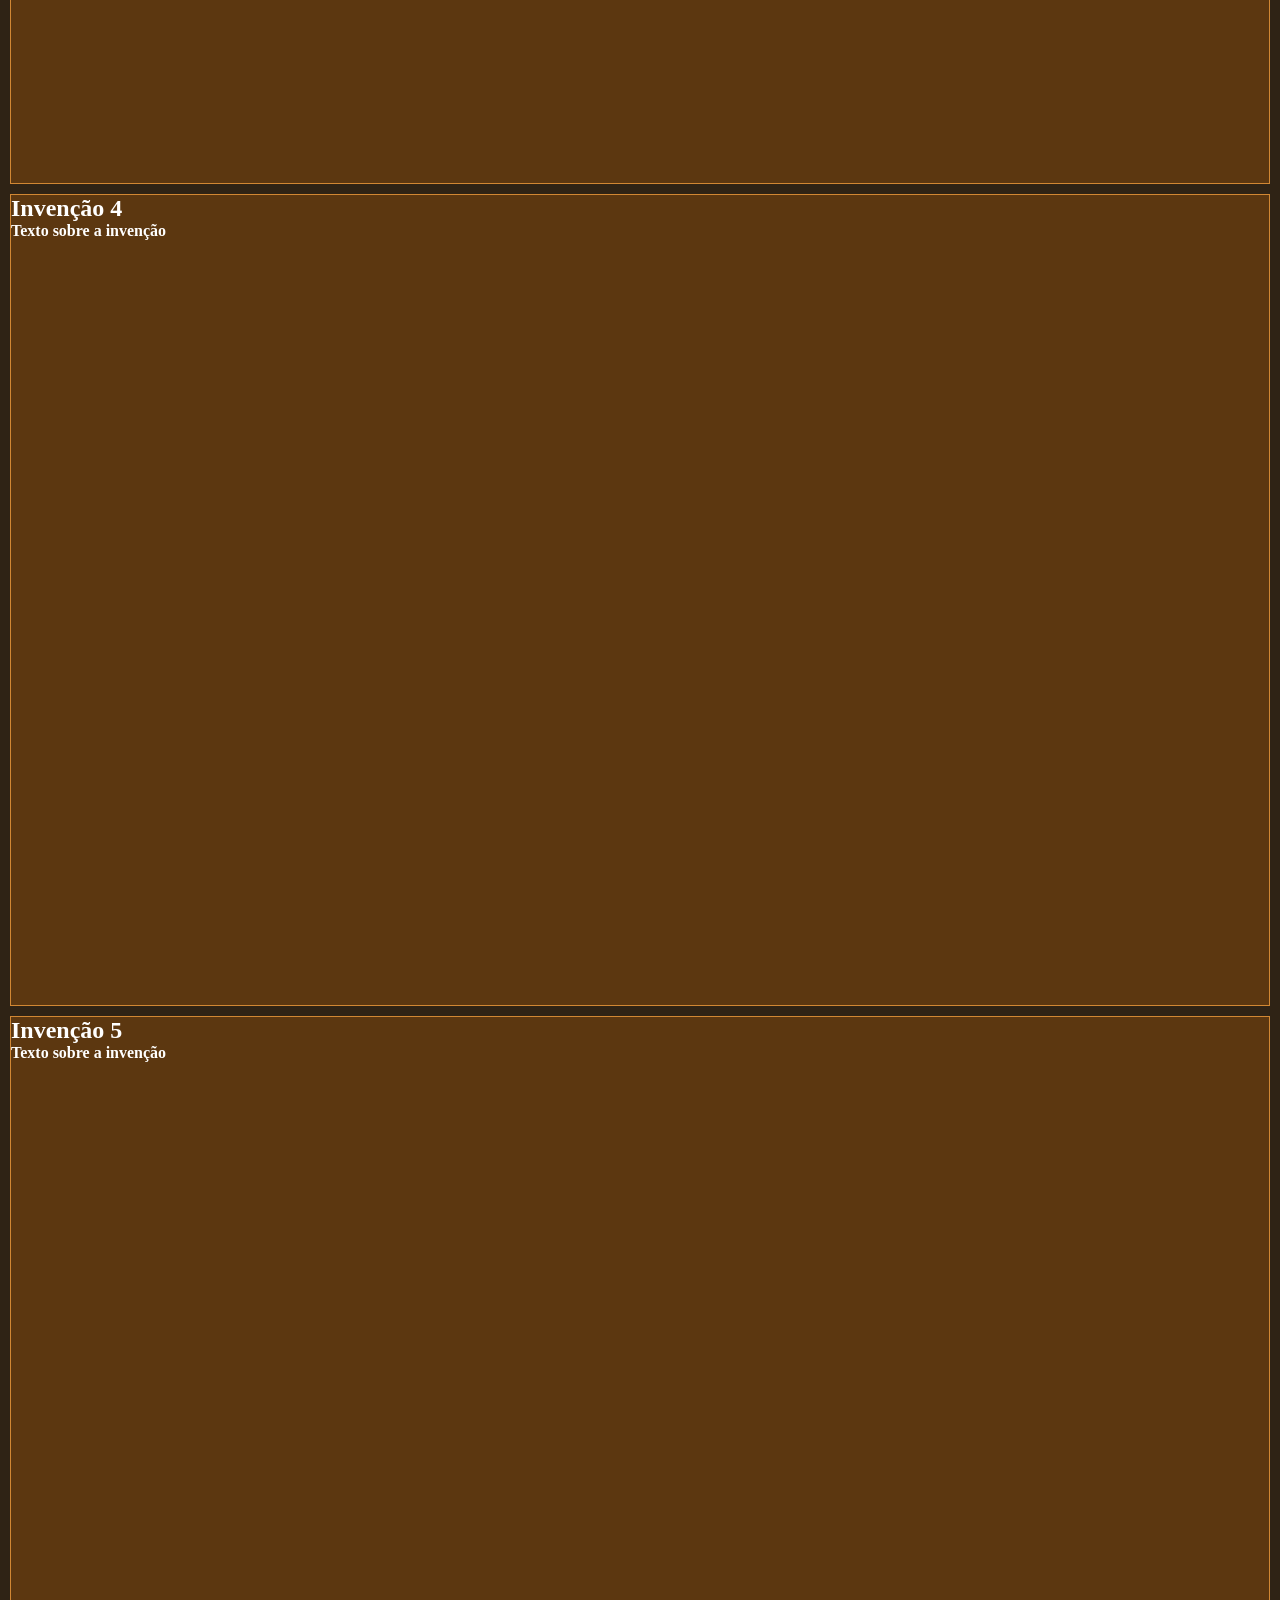
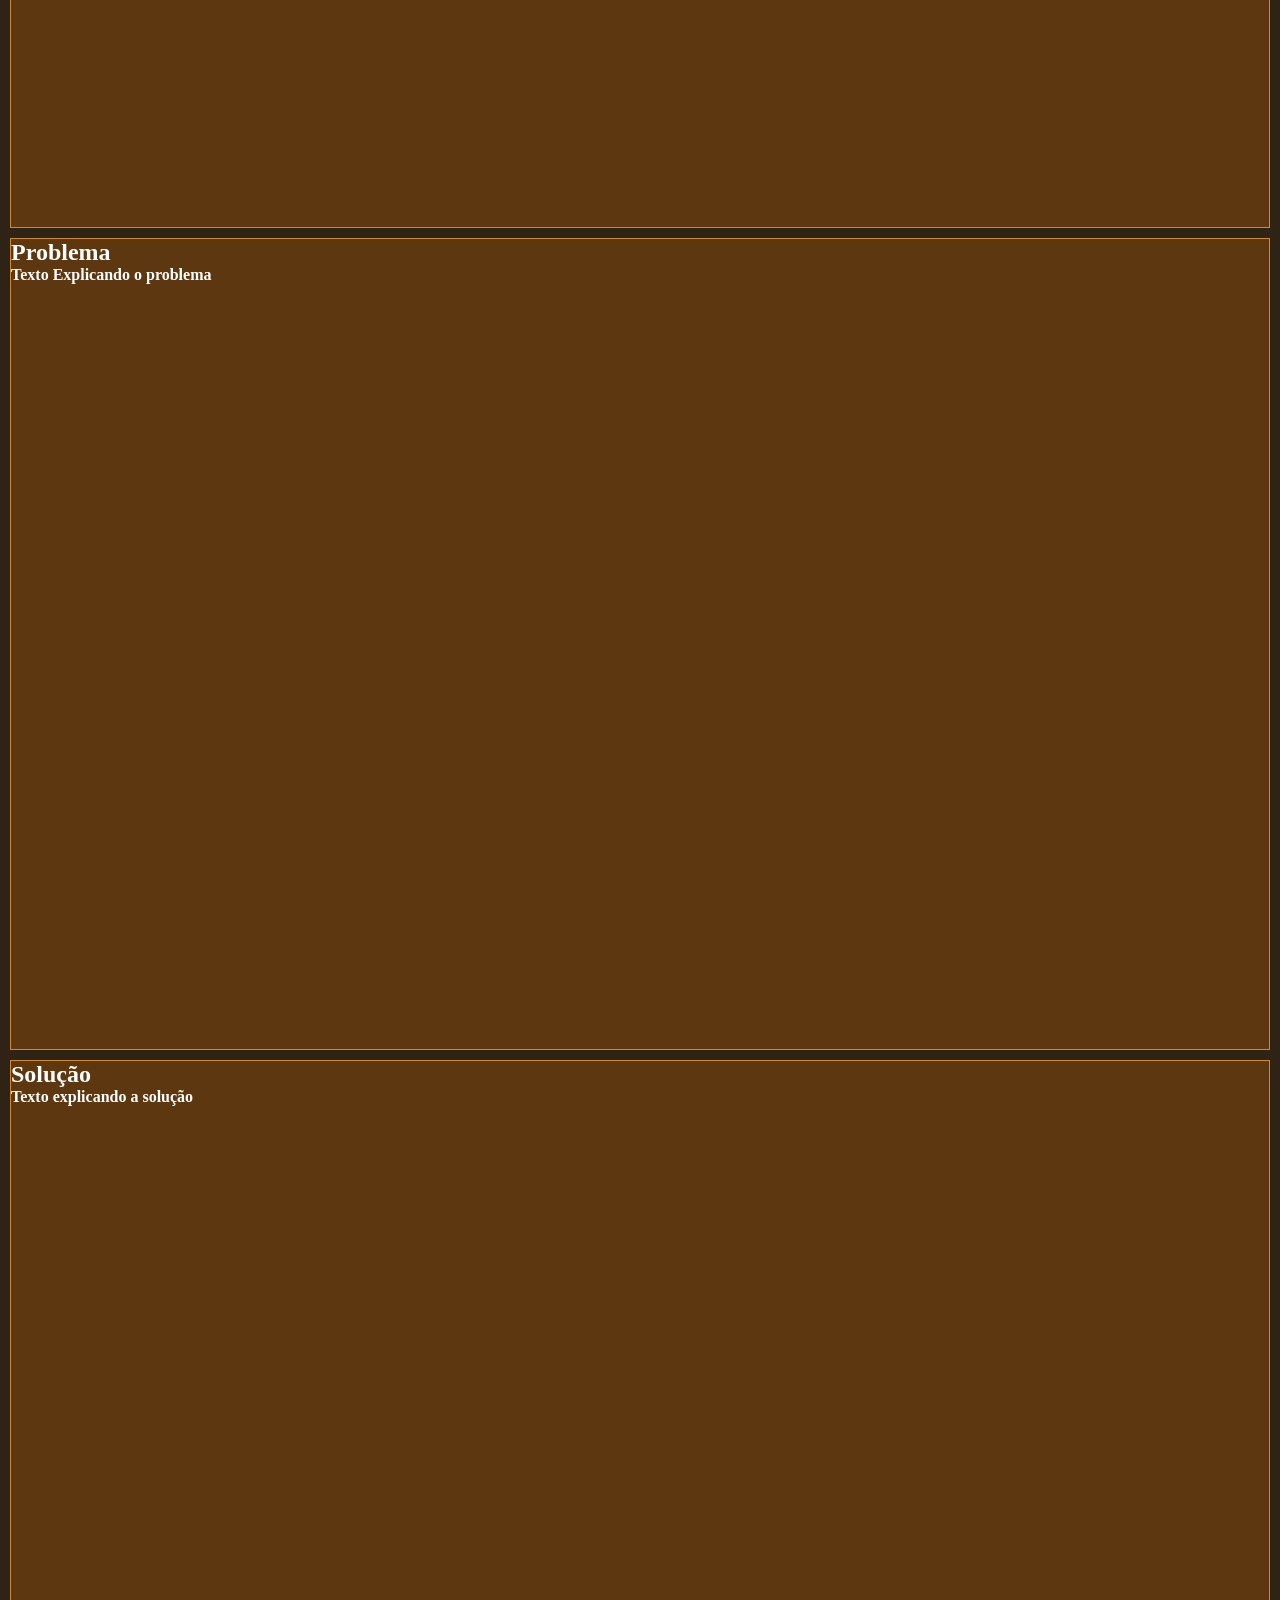
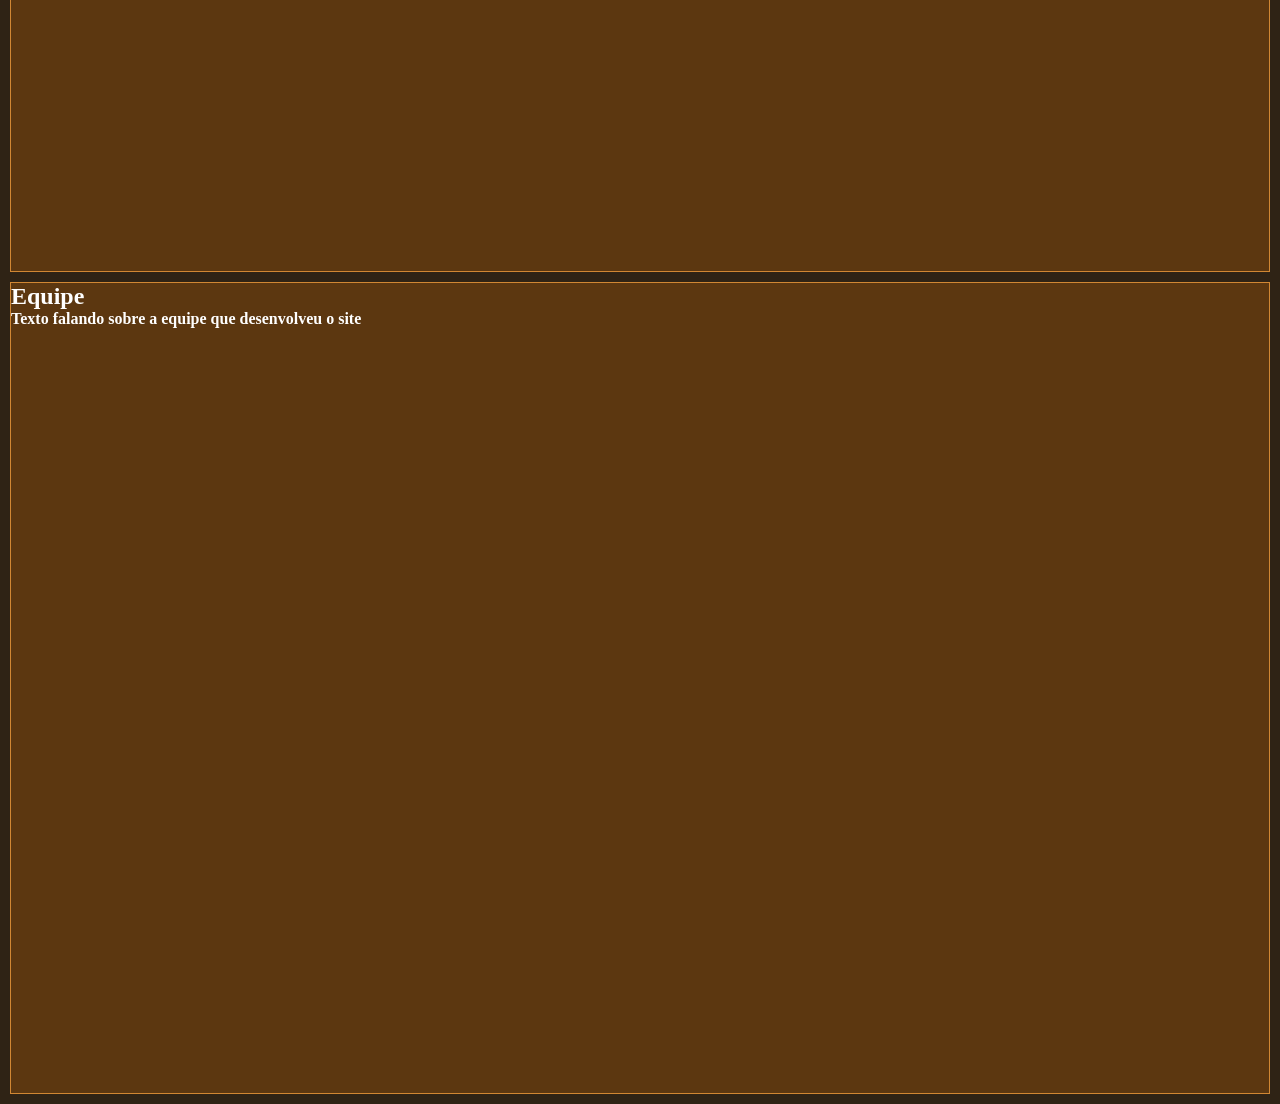
<file: Estudo e Base/transformhistoryinv.html>
<!DOCTYPE html>
<html lang="en">

<head>
    <meta charset="UTF-8">
    <meta name="viewport" content="width=], initial-scale=1.0">
    <title>Invenções que transformam a historia</title>
    <link rel="stylesheet" href="style1.css">
</head>

<body>
    <header>
        <h1>Digital Ao Extremo</h1>
        <nav class="nav-bar">
            <a class="nav-items" href="#inicio">Inicio</a>
            <a class="nav-items" href="#invençao1">Invenção 1</a>
            <a class="nav-items" href="#invençao2">Invenção 2</a>
            <a class="nav-items" href="#invençao3">Invenção 3</a>
            <a class="nav-items" href="#invençao4">Invenção 4</a>
            <a class="nav-items" href="#invençao5">Invenção 5</a>
            <a class="nav-items" href="#problema">Problema</a>
            <a class="nav-items" href="#soluçao">Solução</a>
            <a class="nav-items" href="#equipe">Equipe</a>
        </nav>
    </header>

    <main>
        <section id="inicio" class="sessões">
            <h1 class="titulo1">Invenções que transformam a história</h1>
            <p class="paragraf1">Conheça as incriveis invenções que mudaram a historia e nossas vidas</p>
            <div class="container-cards">
                <div class="cards">
                    <img class="img-invenção" src="img-icone.png" alt="">
                    <p>TEXTO DA INVENÇÃO</p>
                </div>
                <div class="cards">
                    <img class="img-invenção" src="img-icone.png" alt="">
                    <p>TEXTO DA INVENÇÃO</p>
                </div>
                <div class="cards">
                    <img class="img-invenção" src="img-icone.png" alt="">
                    <p>TEXTO DA INVENÇÃO</p>
                </div>
                <div class="cards">
                    <img class="img-invenção" src="img-icone.png" alt="">
                    <p>TEXTO DA INVENÇÃO</p>
                </div>
                <div class="cards">
                    <img class="img-invenção" src="img-icone.png" alt="">
                    <p>TEXTO DA INVENÇÃO</p>
                </div>
            </div>
        </section>

        <section id="invençao1" class="sessões">
            <h1>Invenção 1</h1>
            <p>Texto sobre a invenção</p>
        </section>

        <section id="invençao2" class="sessões">
            <h1>Invenção 2</h1>
            <p>Texto sobre a invenção</p>
        </section>

        <section id="invençao3" class="sessões">
            <h1>Invenção 3</h1>
            <p>Texto sobre a invenção</p>
        </section>

        <section id="invençao4" class="sessões">
            <h1>Invenção 4</h1>
            <p>Texto sobre a invenção</p>
        </section>

        <section id="invençao5" class="sessões">
            <h1>Invenção 5</h1>
            <p>Texto sobre a invenção</p>
        </section>

        <section id="problema" class="sessões">
            <h1>Problema</h1>
            <p>Texto Explicando o problema</p>
        </section>

        <section id="soluçao" class="sessões">
            <h1>Solução</h1>
            <p>Texto explicando a solução</p>
        </section>

        <section id="equipe" class="sessões">
            <h1>Equipe</h1>
            <p>Texto falando sobre a equipe que desenvolveu o site</p>
        </section>
    </main>

    <footer></footer>
</body>

</html>
</file>
<file: style.css>
html {
    scroll-behavior: smooth;
    margin: 0;
    padding: 0;
}

* {
    box-sizing: border-box;
}

html,
body {
    margin: 0;
    padding: 0;
    width: 100%;
    max-width: 100%;
    overflow-x: hidden;
}
.reveal {
    opacity: 0;
    transform: translateY(30px);
    transition: opacity 0.8s ease, transform 0.8s ease;
    will-change: opacity, transform;
}

.reveal.ativo {
    opacity: 1;
    transform: translateY(0);
}

header {
    position: fixed;
    top: 0;
    left: 0;
    right: 0;
    width: 100%;
    height: 90px;
    display: flex;
    justify-content: space-around;
    align-items: center;
    padding: 0 30px;
    z-index: 1000;
    box-sizing: border-box;
}

.menu-mobile {
    display: none;
}
.menu-mobile:active {
    transform: scale(1.08);
    background-color: rgba(7, 35, 63, 1);
}

.barra_de_pesquisa {
    display: flex;
    align-items: center;
}

.bi-search {
    font-size: 35px;
    cursor: pointer;
    color: black;
    text-decoration: none;
}
.bi-search:focus {
    color: blue;
    transform: scale(1.15);
}

.barra_de_pesquisa input {
    width: 500px;
    height: 50px;
    border-radius: 10px;
    border: solid 1px;
    outline: none;
    padding: 0 15px;
}

.bi-x-lg {
    font-size: 35px;
    cursor: pointer;
}

.bi-search:focus {
    color: blue;
}

#limpar:hover {
    color: red;
    transform: scale(1.15);
}

nav {
    display: flex;
    justify-content: start;
    gap: 10px;
}

nav a {
    padding: 15px 50px;
    border-radius: 20px;
    display: flex;
    justify-content: center;
    align-items: center;
    text-decoration: none;
    background: linear-gradient(90deg,
            #8D6700 0%,
            #A87900 45%,
            #B8860B 100%);
    color: white;
    font-weight: bold;
    font-family: Arial, Helvetica, sans-serif;
}
nav a:hover {
    transform: translateY(-4px);
}

.inicio {
    height: 105vh;
    margin: 0;
    background-image: url(inicio.png);
    background-size: cover;
    background-repeat: no-repeat;
    display: flex;
    justify-content: center;
    align-items: start;
    flex-direction: column;
    width: 100%;
    position: relative;
}

.inicio h1 {
    color: white;
    margin: 0 0 0 200px;
    font-size: 100px;
    font-weight: bold;
    font-family: Arial, Helvetica, sans-serif;
}

.inicio p {
    color: white;
    margin: 0 0 0 200px;
    font-size: 40px;
    font-family: Arial, Helvetica, sans-serif;
}


.invençoes {
    min-height: 100vh;
    margin: 0;
    display: flex;
    justify-content: center;
    align-items: center;
    background-image: url(invençoes.png);
    background-repeat: no-repeat;
    background-size: cover;
    width: 100%;
}


.invençoes > a {
    color: #E8B15C;
    background: linear-gradient(90deg,
        #6B3D00,
        #3B2100,
        #000000);
    width: 60%;
    min-height: 25vh;
    display: flex;
    justify-content: center;
    align-items: center;
    box-sizing: border-box;
    font-weight: bold;
    font-family: Arial, Helvetica, sans-serif;
    font-size: clamp(35px, 5vw, 70px);
    border: 10px solid #000;
    padding: 30px;
    text-decoration: none;
    cursor: pointer;
    text-align: center;
    transition: background-color 0.3s ease;
}
.invençoes > a:hover {
    transform: scale(1.03);
    background: linear-gradient(90deg,
        #805000,
        #4d2c00,
        #151515);
}

nav a {
    transition: transform 0.2s ease, box-shadow 0.2s ease;
}

nav a:hover {
    transform: translateY(-3px);
     background: linear-gradient(90deg,
        #9d7500,
        #b8860b,
        #c99a20);
}


.sessao1 {
    min-height: 100vh;
    margin: 0;
    display: flex;
    justify-content: space-around;
    align-items: start;
    background-image: url(sessao1.png);
    background-repeat: no-repeat;
    background-size: cover;
    color: rgb(222, 168, 135);
    width: 100%;
}

.sessao2 {
    min-height: 100vh;
    margin: 0;
    display: flex;
    justify-content: space-around;
    align-items: center;
    background-image: url(sessao2.png);
    background-repeat: no-repeat;
    background-size: cover;
    color: white;
    width: 100%;
}

.sessao3 {
    min-height: 100vh;
    margin: 0;
    display: flex;
    justify-content: space-around;
    align-items: center;
    background-image: url(sessao3.png);
    background-repeat: no-repeat;
    background-size: cover;
    width: 100%;
}

.sessao4 {
    min-height: 100vh;
    margin: 0;
    display: flex;
    justify-content: space-around;
    align-items: center;
    background-image: url(sessao4.png);
    background-repeat: no-repeat;
    background-size: cover;
    color: white;
    width: 100%;
}

.sessao5 {
    min-height: 100vh;
    margin: 0;
    display: flex;
    justify-content: space-around;
    align-items: center;
    color: white;
    background-color: blue;
    background-repeat: no-repeat;
    background-size: cover;
    background-image: url(sessao5.png);
}

.sessao6 {
    min-height: 100vh;
    margin: 0;
    display: flex;
    justify-content: space-around;
    align-items: center;
    color: white;
    background-color: blue;
    background-repeat: no-repeat;
    background-size: cover;
    background-image: url(sessao6.png);
}

.sessao7 {
    min-height: 100vh;
    margin: 0;
    display: flex;
    justify-content: space-around;
    align-items: center;
    color: white;
    background-color: blue;
    background-repeat: no-repeat;
    background-size: cover;
    background-image: url(sessao7.jpeg);
}

.sessao7-text-buttom {
    text-align: center;
    font-family: Arial, Helvetica, sans-serif;
    display: flex;
    align-items: center;
    flex-direction: column;
    font-size: clamp(18px, 7vw, 35px);
    width: 50%;
}

.sessao7-text-buttom a {
    border-radius: 45px;
    background: linear-gradient(90deg, #3f5dcc, #f2a9e8);
    font-size: clamp(35px, 7vw, 50px);
    color: white;
    text-decoration: none;
    display: flex;
    justify-content: center;
    align-items: center;
    padding: 2% 10%;
}
.sessao7-text-buttom a:hover {
    transform: translateY(-5px);
    background: linear-gradient(90deg, #506dd8, #f5b5ec);
}

.sessao8 {
    min-height: 100vh;
    margin: 0;
    display: flex;
    justify-content: space-around;
    align-items: center;
    flex-direction: column;
    color: white;
    background-color: blue;
    background-repeat: no-repeat;
    background-size: cover;
    background-image: url(sessao8.jpeg);
}

.sessao8-text {
    text-align: center;
    font-family: Arial, Helvetica, sans-serif;
    display: flex;
    justify-content: space-around;
    flex-direction: row;
    font-size: clamp(14px, 7vw, 30px);
    width: 100%;
    height: 100%;
}

.topic-img {
    display: flex;
    justify-content: center;
    align-items: center;
    flex-direction: column;
    gap: 25px;
    margin: 0 0 80px 0;
    flex: 1;
}

.topic-img img {
    display: block;
    height: auto;
    max-width: 100%;
    max-height: 60vh;
    width: auto;
    height: auto;
}

.topic-img h1 {
    font-size: clamp(35px, 7vw, 100px);
    font-family: serif;
}

.texto-inv {
    font-weight: bold;
    text-align: center;
    font-family: Arial, Helvetica, sans-serif;
    display: flex;
    align-items: center;
    font-size: clamp(18px, 2vw, 35px);
    margin-top: 100px;
    flex: 1;
    width: 50%;
}


.nossocurso {
    min-height: 100vh;
    margin: 0;
    display: flex;
    justify-content: space-around;
    align-items: center;
    background-image: url(nossocurso.png);
    background-size: cover;
    background-repeat: no-repeat;
}

.curso-text {
    font-size: clamp(14px, 7vw, 40px);
    font-family: Arial, Helvetica, sans-serif;
    color: white;
}

.curso-text h1 {
    font-size: 70px;
    font-weight: bold;
    font-family: Arial, Helvetica, sans-serif;
}

.curso-img-buttom {
    display: flex;
    justify-content: center;
    flex-direction: column;
    gap: 30px;
}

.curso-img-buttom a {
    text-align: center;
    font-family: Arial, Helvetica, sans-serif;
    padding: 5% 5%;
    background-color: rgb(6, 101, 178);
    color: white;
    text-decoration: none;
    font-size: clamp(35px, 7vw, 50px);
    border: solid 5px rgb(19, 19, 137);
}
.curso-img-buttom a:hover {
    transform: translateY(-5px);
    background-color: rgb(8, 115, 195);
}


.sobrenos {
    min-height: 100vh;
    margin: 0;
    font-family: Arial, Helvetica, sans-serif;
    gap: 10px;
    background-image: url(sobrenos.png);
    background-size: cover;
    background-repeat: no-repeat;
    color: white;
}

.sobrenos h1 {
    font-size: 50px;
    font-weight: bold;
    margin: 0;
    padding-top: 5%;
    padding-left: 5%;
}

.sobrenos p {
    font-size: 25px;
    padding-left: 5%;
}


@media (max-width: 1000px) {
    html {
        padding: 0;
        margin: 0;
    }

    header {
        display: flex;
        justify-content: start;
        padding: 0;
    }

    .menu-mobile {
        display: block;
        background-color: rgba(7, 35, 63, 0.86);
        border: solid 1px;
        border-radius: 10px;
        font-size: 35px;
        color: white;
        position: fixed;
        top: 5px;
        left: 10px;
        padding: 5px 13px;
    }

    nav {
        display: none;
        position: fixed;
        top: 0;
        left: 80px;
        flex-direction: column;
        background-color: transparent;
        padding: 10px;
        border-radius: 10px;
    }

    nav a {
        padding: 12px 20px;
        color: white;
        border-radius: 5px;
        text-decoration: none;
    }

    nav.ativo {
        display: flex;
    }

    .barra_de_pesquisa {
        display: none;
    }

    .inicio {
        width: 100%;
        display: flex;
        justify-content: center;
        flex-direction: column;
        height: 100vh;
        background-size: cover;
        margin: 0;
        padding: 0;
    }

    .inicio h1 {
        margin: 0;
        text-align: center;
        display: flex;

    }

    .inicio p {
        margin: 0;
        padding-left: 5%;
    }

    .invençoes {
        width: 100%;
        display: flex;
        justify-content: center;
        flex-direction: column;
        height: auto;
        margin: 0;
    }

    .invençoes > a {
        .invençoes > a {
    width: 80%;
    min-height: 160px;
    font-size: 41px;
    padding: 20px;
}
    }

    .sessao1 {
        width: 100%;
        display: flex;
        justify-content: center;
        flex-direction: column;
        height: auto;
        margin: 0;
    }

    .sessao2 {
        width: 100%;
        display: flex;
        justify-content: center;
        flex-direction: column;
        height: auto;
        margin: 0;
    }

    .sessao3 {
        width: 100%;
        display: flex;
        justify-content: center;
        flex-direction: column;
        height: auto;
        margin: 0;
    }

    .sessao4 {
        width: 100%;
        display: flex;
        justify-content: center;
        flex-direction: column;
        height: auto;
        margin: 0;
    }

    .sessao5 {
        width: 100%;
        display: flex;
        justify-content: center;
        flex-direction: column;
        height: auto;
        margin: 0;
    }

    .sessao6 {
        width: 100%;
        display: flex;
        justify-content: center;
        flex-direction: column;
        height: auto;
        margin: 0;

    }

    .sessao7 {
        width: 100%;
        display: flex;
        justify-content: center;
        flex-direction: column;
        height: auto;
        margin: 0;

    }

    .sessao7-text-buttom {
        width: 100%;
        display: flex;
        justify-content: end;
        flex-direction: column;
        height: 50%;
        margin: 0;
        padding-left: 1%;
        padding-right: 1%;
    }

    .sessao8 {
        width: 100%;
        display: flex;
        justify-content: center;
        flex-direction: column;
        height: auto;
        margin: 0;

    }

    .sessao8-text {
        display: flex;
        flex-direction: column;
    }

    .topic-img {
        width: 100%;
        display: flex;
        flex-direction: column;
        height: 50%;
        margin: 0;
        padding: 0;
    }

    .topic-img img {
        max-width: 90%;
        max-height: 45vh;
        width: auto;
        height: auto;
    }

    .texto-inv {
        width: 100%;
        display: flex;
        justify-content: end;
        flex-direction: column;
        height: 50%;
        margin: 0;
    }

    .nossocurso {
        display: flex;
        flex-direction: column;
    }

    .curso-text {
        width: 100%;
        display: flex;
        justify-content: end;
        flex-direction: column;
        height: 50%;
        margin: 0;
        padding-left: 5%;
        padding-right: 1%;
    }

    .curso-img-buttom {
        width: 100%;
    }

    .compra {
        min-height: 100vh;
    }

    .campo-compra {
        width: 100%;
    }

    form {
        width: 100%;
    }

    .sobrenos {
        display: flex;
        flex-direction: column;
    }

}
</file>
<file: Estudo e Base/style1.css>
* {
    padding: 0;
    margin: 0;
}
html {
    scroll-behavior: smooth;
}

body {
    background-color: #2F2315;
}

header {
    background-color: #2F2315;
    display: flex;
    justify-content: space-around;
    align-items: center;
    position: sticky;
    top: 0;
    border: solid #D18733;
}

header h1 {
    color: rgb(8, 69, 191);
    font-weight: bold;
    font-family: Arial, Helvetica, sans-serif;
    font-size: 40px;
}

.nav-bar {
    height: 10vh;
    display: flex;
    justify-content: end;
    align-items: center;
    gap: 10px;
}

.nav-items {
    text-decoration: none;
    background-color: #137BD6;
    color: black;
    border-radius: 6px;
    padding: 15px 20px 15px 20px;
}
.nav-items:hover {
    background:#3092D5;
    transform: scale(1.1);
}

.sessões {
    height: 90vh;
    background-color: #5C3710;
    margin: 10px 10px;
    border: solid 1px #D18733;
    scroll-margin-top:100px;
}

.sessões h1, .sessões p {
    color: white;
    font-weight: bold;
}

.titulo1 {
    text-align: center;
    font-size: 50px;
}

.paragraf1 {
    text-align: center;
}

.container-cards {
    display: flex;
    justify-content: space-around;
    flex-direction: row;
    gap: 10px;
    margin: 0 5px;
}

.cards {
    border: solid 1px rgba(0, 0, 0, 0.37);
    border-radius: 10px;
    height: 500px;
    width: 360px;
    background-color: #5C3710;
    color: black;
}
.cards:hover {
    transform: scale(1.01);
}

.cards p {
    color: white;
    text-align: center;
}

.cards .img-invenção {
    margin: 5px 14px 0 14px;
    border-radius: 5px;
}

.img-invenção {
    height: 300px;
    width: 340px;
}
</file>
